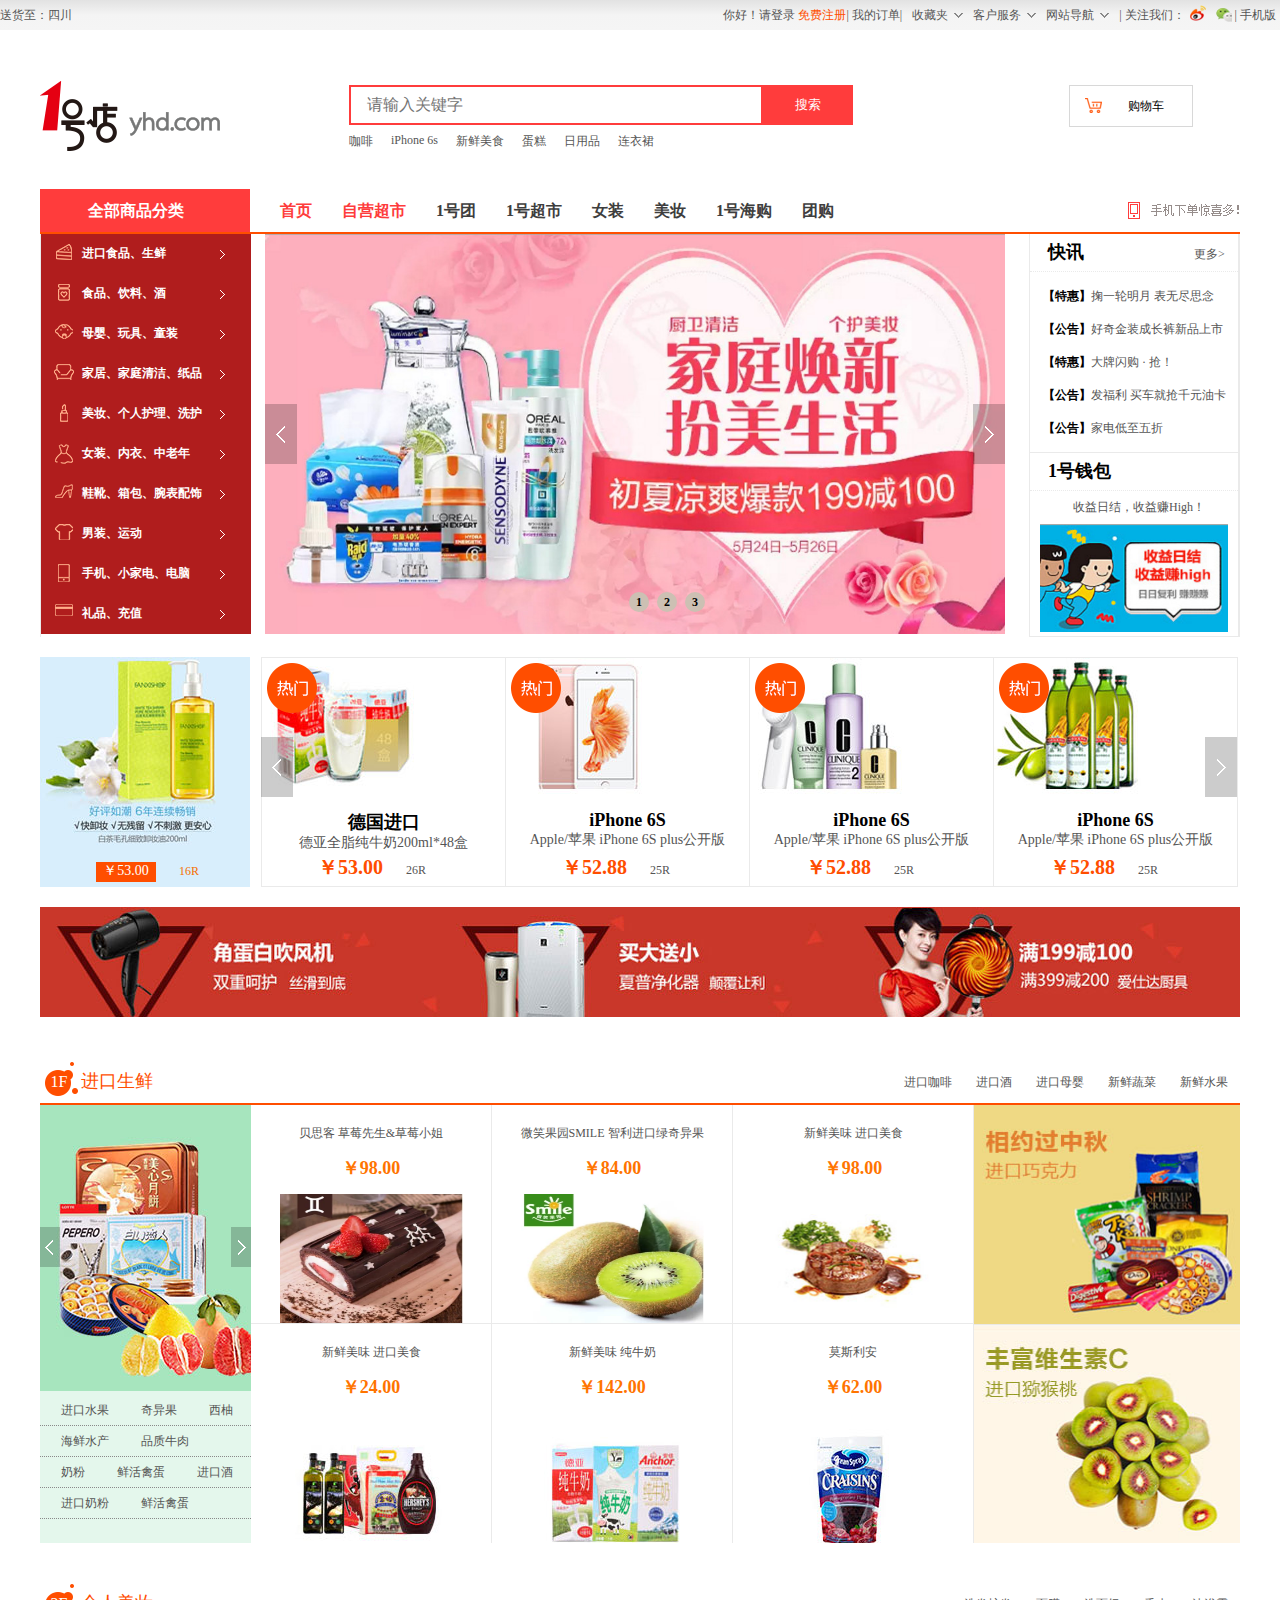
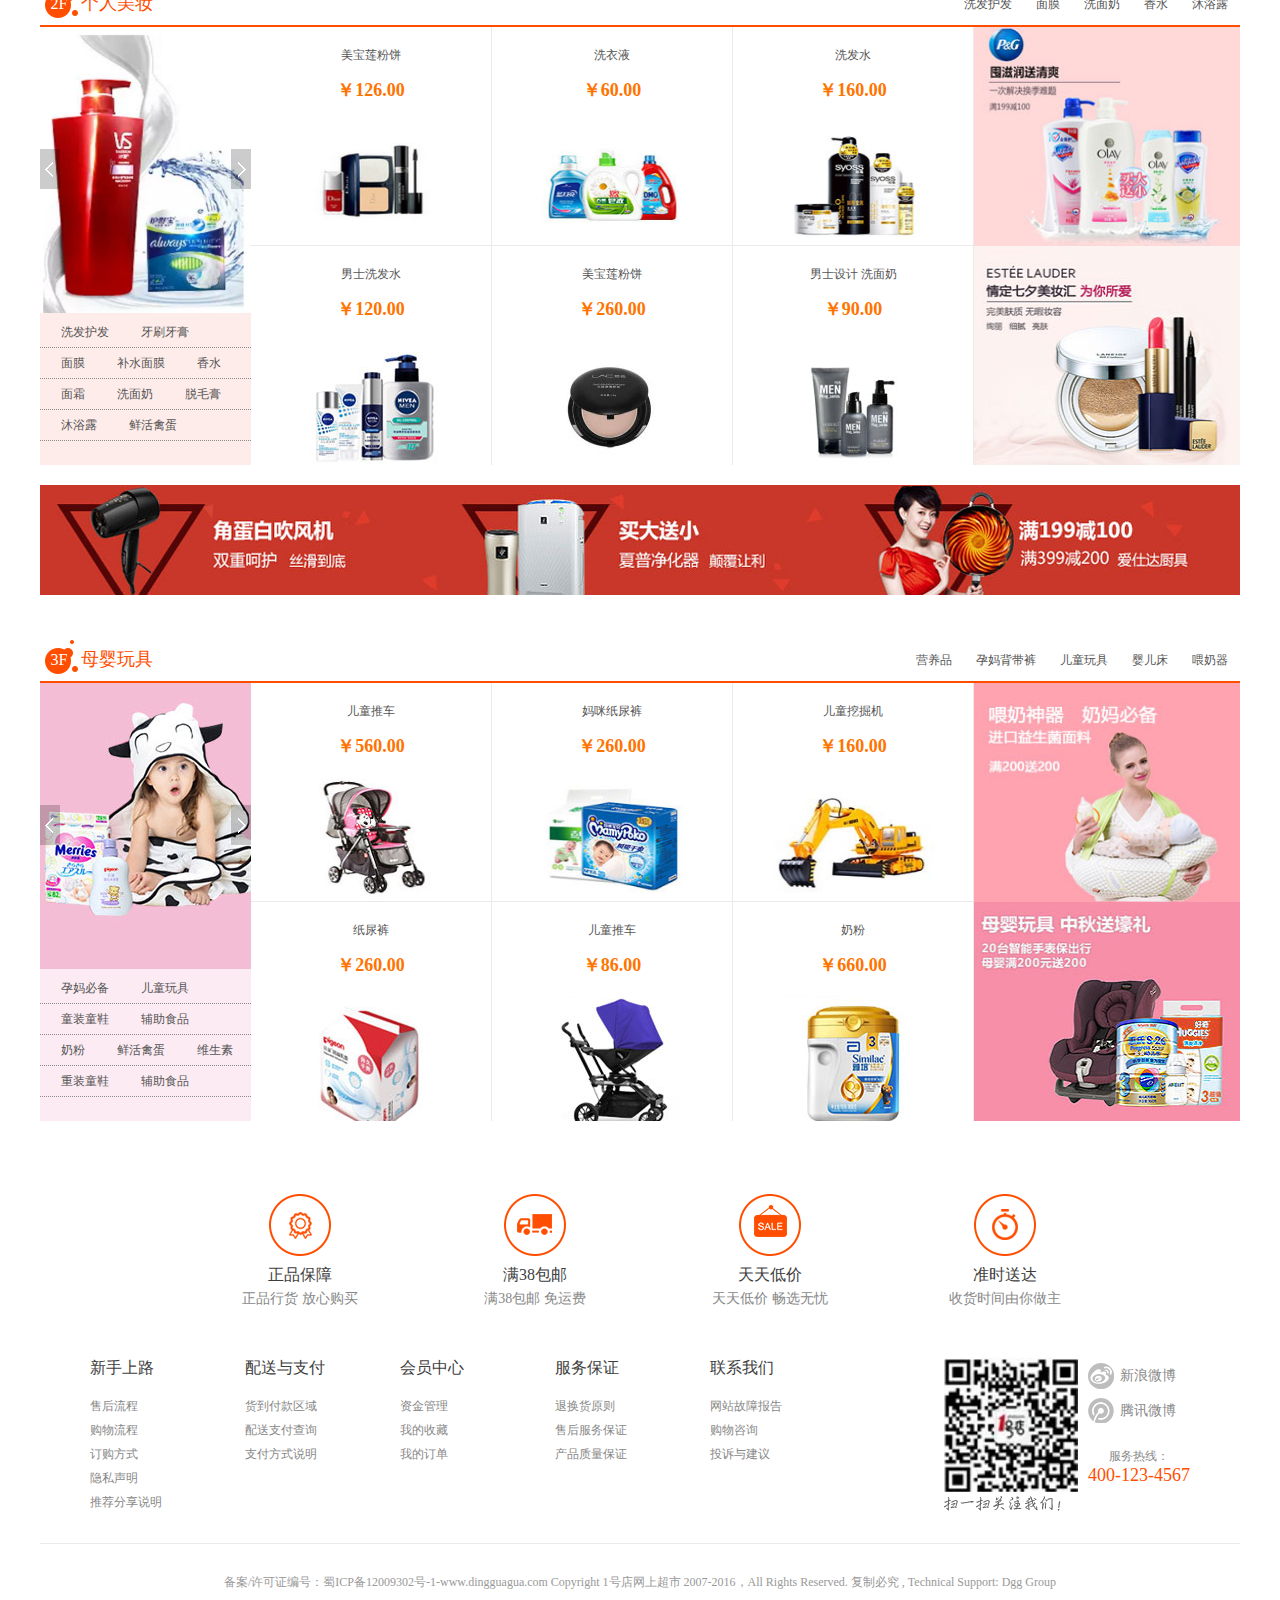
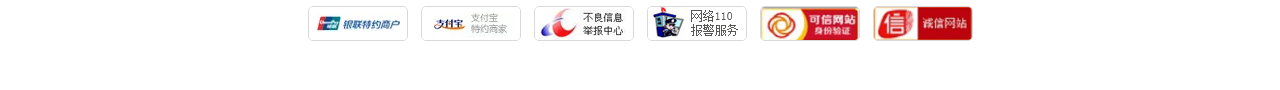
<file: index.html>
<!DOCTYPE html>
<html lang="en">
<head>
    <meta charset="UTF-8">
    <title>首页</title>
    <link rel="stylesheet" href="css/reset.css">
    <link rel="stylesheet" href="css/index.css">
    <link rel="stylesheet" href="css/public2.css">
</head>
<body>
<!--头部-->
<header>
    <div class="header-container">
        <span>送货至：四川</span>
        <ul>
            <li>你好！请<a href="#">登录</a></li>
            <li><a href="#" class="orange">免费注册</a>|</li>
            <li><a href="#">我的订单</a>|</li>
            <li class="down"><a href="#">收藏夹</a></li>
            <li class="down severs"><a href="#">客户服务</a>
                <div class="pull-down">
                    <p>客户服务</p>
                    <p>客户服务</p>
                    <p>客户服务</p>
                </div>
            </li>
            <li class="down"><a href="#">网站导航</a></li>
            <li class="focus">| 关注我们：</li>
            <li class="phone">| <a href="#">手机版</a></li>
        </ul>
    </div>
</header>
<!--logo-->
<div class="logo">
    <div class="logo-img">
        <a href="#"><img src="images/logo.png" alt=""></a>
    </div>
    <div class="search">
        <input type="text" placeholder="请输入关键字"><button>搜索</button>
        <ul>
            <li>咖啡</li>
            <li>iPhone 6s</li>
            <li>新鲜美食</li>
            <li>蛋糕</li>
            <li>日用品</li>
            <li>连衣裙</li>
        </ul>
    </div>
    <div class="logo-car">
        <span>购物车</span>
    </div>
</div>
<!--正文-->
<section>
    <nav>
        <div class="nav-left">
            <b>全部商品分类</b>
        </div>
        <ul class="nav-middle">
            <li ><a href="#" class="red">首页</a></li>
            <li ><a href="#" class="red">自营超市</a></li>
            <li ><a href="#">1号团</a></li>
            <li><a href="#">1号超市</a></li>
            <li><a href="#">女装</a></li>
            <li><a href="#">美妆</a></li>
            <li><a href="#">1号海购</a></li>
            <li><a href="#">团购</a></li>
        </ul>
        <div class="nav-right">
            <img src="images/phone.png" alt="">
        </div>
    </nav>
    <div class="article">
        <ul class="article-ul">
            <li class="nav1"><span><img src="images/nav1.png" alt=""></span><a href="#">进口食品、</a><a href="#">生鲜</a></li>
            <li class="nav2"><span><img src="images/nav2.png" alt=""></span><a href="#">食品、</a><a href="#">饮料、</a><a href="#">酒</a></li>
            <li class="nav3"><span><img src="images/nav3.png" alt=""></span><a href="#">母婴、</a><a href="#">玩具、</a><a href="#">童装</a></li>
            <li class="nav4"><span><img src="images/nav4.png" alt=""></span><a href="#">家居、</a><a href="#">家庭清洁、</a><a href="#">纸品</a></li>
            <li class="nav5"><span><img src="images/nav5.png" alt=""></span><a href="#">美妆、</a><a href="#">个人护理、</a><a href="#">洗护</a></li>
            <li class="nav6"><span><img src="images/nav6.png" alt=""></span><a href="#">女装、</a><a href="#">内衣、</a><a href="#">中老年</a></li>
            <li class="nav7"><span><img src="images/nav7.png" alt=""></span><a href="#">鞋靴、</a><a href="#">箱包、</a><a href="#">腕表配饰</a></li>
            <li class="nav8"><span><img src="images/nav8.png" alt=""></span><a href="#">男装、</a><a href="#">运动</a></li>
            <li class="nav9"><span><img src="images/nav9.png" alt=""></span><a href="#">手机、</a><a href="#">小家电、</a><a href="#">电脑</a></li>
           <li class="nav10"><span><img src="images/nav10.png" alt=""></span><a href="#">礼品、</a><a href="#">充值</a></li>


        </ul>
        <div class="article-middle">
        <img src="images/ban1.jpg" alt="" width="740"  height="400">
            <ul class="bead">
                <li>1</li>
                <li>2</li>
                <li>3</li>
            </ul>
            <div class="article-left">
                <img src="images/b_left.png" alt="">
            </div>
            <div class="article-right">
                <img src="images/b_right.png" alt="">
            </div>
        </div>
<!--新闻-->
        <div class="article-news">
            <div class="news-top">
                    <h2>快讯</h2>
                    <a href="#">更多></a>
                </div>
            <ul>
                <li><span>【特惠】</span><a href="#">掬一轮明月 表无尽思念</a></li>
                <li><span>【公告】</span><a href="#">好奇金装成长裤新品上市</a></li>
                <li><span>【特惠】</span><a href="#">大牌闪购 · 抢！</a></li>
                <li><span>【公告】</span><a href="#">发福利 买车就抢千元油卡</a></li>
                <li><span>【公告】</span><a href="#">家电低至五折</a></li>
            </ul>
            <h2>1号钱包</h2>
            <div class="news-bottom">
                <p>收益日结，收益赚High！</p>
                <img src="images/oneAD.jpg" alt="" width="188" height="108">
            </div>
        </div>
    </div>
<!--第三排-->
    <div class="hot">
        <div class="hot-left">
            <img src="images/l_img.jpg" alt="">
            <div class="hot-left-base">
                <p >￥53.00</p>
                <span >16R</span>
            </div>
        </div>
        <div class="hot-right">
            <div class="hot-right-one">
                <img src="images/hot1.jpg" alt="">
                <h2>德国进口</h2>
                <p>德亚全脂纯牛奶200ml*48盒</p>
                <div class="hot-right-base">
                    <p >￥53.00</p>
                    <span >26R</span>
                </div>
                <div class="hot-icon">
                    <img src="images/hot.png" alt="">
                </div>
            </div>
            <div class="hot-right-one">
                <img src="images/hot2.jpg" alt="">
                <h2>iPhone 6S</h2>
                <p>Apple/苹果 iPhone 6S plus公开版</p>
                <div class="hot-right-base">
                    <p >￥52.88</p>
                    <span >25R</span>
                </div>
                <div class="hot-icon">
                    <img src="images/hot.png" alt="">
                </div>
            </div>
            <div class="hot-right-one">
                <img src="images/hot3.jpg" alt="">
                <h2>iPhone 6S</h2>
                <p>Apple/苹果 iPhone 6S plus公开版</p>
                <div class="hot-right-base">
                    <p >￥52.88</p>
                    <span >25R</span>
                </div>
                <div class="hot-icon">
                    <img src="images/hot.png" alt="">
                </div>
            </div>
            <div class="hot-right-two">
                <img src="images/hot4.jpg" alt="">
                <h2>iPhone 6S</h2>
                <p>Apple/苹果 iPhone 6S plus公开版</p>
                <div class="hot-right-base">
                    <p >￥52.88</p>
                    <span >25R</span>
                </div>
                <div class="hot-icon">
                    <img src="images/hot.png" alt="">
                </div>
            </div>
            <div class="right-left">
                <img src="images/b_left.png" alt="">
            </div>
            <div class="right-right">
                <img src="images/b_right.png" alt="">
            </div>
        </div>
    </div>
<!--第四排-->
    <div class="price">
        <img src="images/mban_2.jpg" alt="">
    </div>
<!--一楼-->
    <div class="first-floor">
        <div class="first-floor-top">
            <span class="bj">1F</span>
            <span> 进口生鲜</span>
            <ul>
                <li><a href="#">进口咖啡</a></li>
                <li><a href="#">进口酒</a></li>
                <li><a href="#">进口母婴</a></li>
                <li><a href="#">新鲜蔬菜</a></li>
                <li><a href="#">新鲜水果</a></li>
            </ul>
        </div>
        <div class="content">
        <div class="content-one cyan">
            <img src="images/fre_r.jpg" alt="" class="page">
            <ul>
                <li><a href="#">进口水果</a><a href="#">奇异果</a><a href="#">西柚</a></li>
                <li><a href="#">海鲜水产</a><a href="#">品质牛肉</a></li>
                <li><a href="#">奶粉</a><a href="#">鲜活禽蛋</a><a href="#">进口酒</a></li>
                <li><a href="#">进口奶粉</a><a href="#">鲜活禽蛋</a></li>
            </ul>
            <div class="content-one-left">
                <img src="images/s_left.png" alt="">
            </div>
            <div class="content-one-right">
                <img src="images/s_right.png" alt="">
            </div>
        </div>
        <div class="content-two">
            <div class="content-two-top">
                <p>贝思客 草莓先生&草莓小姐</p>
                <h2>￥98.00</h2>
                <img src="images/fre_1.jpg" alt="" width="183" height="130">
            </div>
            <div class="content-two-bottom">
                <p>新鲜美味 进口美食</p>
                <h2>￥24.00</h2>
                <img src="images/fre_4.jpg" alt=""  >
            </div>
        </div>
        <div class="content-two">
            <div class="content-two-top">
                <p>微笑果园SMILE 智利进口绿奇异果</p>
                <h2>￥84.00</h2>
                <img src="images/fre_2.jpg" alt="" width="183" height="130">
            </div>
            <div class="content-two-bottom">
                <p>新鲜美味 纯牛奶</p>
                <h2>￥142.00</h2>
                <img src="images/fre_5.jpg" alt=""  >
            </div>
        </div>
        <div class="content-two">
            <div class="content-two-top">
                <p>新鲜美味 进口美食</p>
                <h2>￥98.00</h2>
                <img src="images/fre_3.jpg" alt="" width="183" height="130">
            </div>
            <div class="content-two-bottom">
                <p>莫斯利安</p>
                <h2>￥62.00</h2>
                <img src="images/fre_6.jpg" alt="" >
            </div>
        </div>
        <div class="content-three">
            <img src="images/fre_b1.jpg" alt="" width="266" height="219">
            <img src="images/fre_b2.jpg" alt="" width="266"  height="220">
        </div>
    </div>
    </div>
    <div class="first-floor">
        <div class="first-floor-top">
            <span class="bj">2F</span>
            <span> 个人美妆</span>
            <ul>
                <li><a href="#">洗发护发</a></li>
                <li><a href="#">面膜</a></li>
                <li><a href="#">洗面奶</a></li>
                <li><a href="#">香水</a></li>
                <li><a href="#">沐浴露</a></li>
            </ul>
        </div>
        <div class="content">
            <div class="content-one blue">
                <img src="images/make_r.jpg" alt="" class="page" >
                <ul >
                    <li><a href="#">洗发护发</a><a href="#">牙刷牙膏</a></li>
                    <li><a href="#">面膜</a><a href="#">补水面膜</a><a href="#">香水</a></li>
                    <li><a href="#">面霜</a><a href="#">洗面奶</a><a href="#">脱毛膏</a></li>
                    <li><a href="#">沐浴露</a><a href="#">鲜活禽蛋</a></li>
                </ul>
                <div class="content-one-left">
                    <img src="images/s_left.png" alt="">
                </div>
                <div class="content-one-right">
                    <img src="images/s_right.png" alt="">
                </div>
            </div>
            <div class="content-two">
                <div class="content-two-top">
                    <p>美宝莲粉饼</p>
                    <h2>￥126.00</h2>
                    <img src="images/make_1.jpg" alt="" width="183" height="130">
                </div>
                <div class="content-two-bottom">
                    <p>男士洗发水</p>
                    <h2>￥120.00</h2>
                    <img src="images/make_4.jpg" alt=""  >
                </div>
            </div>
            <div class="content-two">
                <div class="content-two-top">
                    <p>洗衣液</p>
                    <h2>￥60.00</h2>
                    <img src="images/make_2.jpg" alt="" width="183" height="130">
                </div>
                <div class="content-two-bottom">
                    <p>美宝莲粉饼</p>
                    <h2>￥260.00</h2>
                    <img src="images/make_5.jpg" alt=""  >
                </div>
            </div>
            <div class="content-two">
                <div class="content-two-top">
                    <p>洗发水</p>
                    <h2>￥160.00</h2>
                    <img src="images/make_3.jpg" alt="" width="183" height="130">
                </div>
                <div class="content-two-bottom">
                    <p>男士设计 洗面奶</p>
                    <h2>￥90.00</h2>
                    <img src="images/make_6.jpg" alt="" >
                </div>
            </div>
            <div class="content-three">
                <img src="images/make_b1.jpg" alt="" width="266" height="219">
                <img src="images/make_b2.jpg" alt="" width="266"  height="220">
            </div>
        </div>
    </div>
    <div class="price">
        <img src="images/mban_2.jpg" alt="">
    </div>
    <div class="first-floor">
        <div class="first-floor-top">
            <span class="bj">3F</span>
            <span> 母婴玩具</span>
            <ul>
                <li><a href="#">营养品</a></li>
                <li><a href="#">孕妈背带裤</a></li>
                <li><a href="#">儿童玩具</a></li>
                <li><a href="#">婴儿床</a></li>
                <li><a href="#">喂奶器</a></li>
            </ul>
        </div>
        <div class="content">
            <div class="content-one pink">
                <img src="images/baby_r.jpg" alt="" class="page">
                <ul>
                    <li><a href="#">孕妈必备</a><a href="#">儿童玩具</a></li>
                    <li><a href="#">童装童鞋</a><a href="#">辅助食品</a></li>
                    <li><a href="#">奶粉</a><a href="#">鲜活禽蛋</a><a href="#">维生素</a></li>
                    <li><a href="#">重装童鞋</a><a href="#">辅助食品</a></li>
                </ul>
                <div class="content-one-left">
                    <img src="images/s_left.png" alt="">
                </div>
                <div class="content-one-right">
                    <img src="images/s_right.png" alt="">
                </div>
            </div>
            <div class="content-two">
                <div class="content-two-top">
                    <p>儿童推车</p>
                    <h2>￥560.00</h2>
                    <img src="images/baby_1.jpg" alt="" width="183" height="130">
                </div>
                <div class="content-two-bottom">
                    <p>纸尿裤</p>
                    <h2>￥260.00</h2>
                    <img src="images/baby_4.jpg" alt=""  >
                </div>
            </div>
            <div class="content-two">
                <div class="content-two-top">
                    <p>妈咪纸尿裤</p>
                    <h2>￥260.00</h2>
                    <img src="images/baby_2.jpg" alt="" width="183" height="130">
                </div>
                <div class="content-two-bottom">
                    <p>儿童推车</p>
                    <h2>￥86.00</h2>
                    <img src="images/baby_5.jpg" alt=""  >
                </div>
            </div>
            <div class="content-two">
                <div class="content-two-top">
                    <p>儿童挖掘机</p>
                    <h2>￥160.00</h2>
                    <img src="images/baby_3.jpg" alt="" width="183" height="130">
                </div>
                <div class="content-two-bottom">
                    <p>奶粉</p>
                    <h2>￥660.00</h2>
                    <img src="images/baby_6.jpg" alt="" >
                </div>
            </div>
            <div class="content-three">
                <img src="images/baby_b1.jpg" alt="" width="266" height="219">
                <img src="images/baby_b2.jpg" alt="" width="266"  height="220">
            </div>
        </div>
    </div>
</section>
<!--底部-->
<footer>
    <div class="footer-1">
        <ul class="f-logo">
            <li>
                <img src="images/b1.png" alt="">
                <p>正品保障</p>
                <p>正品行货 放心购买</p>
            </li>
            <li>
                <img src="images/b2.png" alt="">
                <p>满38包邮</p>
                <p>满38包邮 免运费</p>
            </li>
            <li>
                <img src="images/b3.png" alt="">
                <p>天天低价</p>
                <p>天天低价 畅选无忧</p>
            </li>
            <li>
                <img src="images/b4.png" alt="">
                <p>准时送达</p>
                <p>收货时间由你做主</p>
            </li>
        </ul>
    </div>
    <div class="footer-2">
        <dl>
            <dt><a href="#">新手上路</a></dt>
            <dd><a href="#">售后流程</a></dd>
            <dd><a href="#">购物流程</a></dd>
            <dd><a href="#">订购方式</a></dd>
            <dd><a href="#">隐私声明</a></dd>
            <dd><a href="#">推荐分享说明</a></dd>
        </dl>
        <dl>
            <dt><a href="#">配送与支付</a></dt>
            <dd><a href="#">货到付款区域</a></dd>
            <dd><a href="#">配送支付查询</a></dd>
            <dd><a href="#">支付方式说明</a></dd>
        </dl>
        <dl>
            <dt><a href="#">会员中心</a></dt>
            <dd><a href="#">资金管理</a></dd>
            <dd><a href="#">我的收藏</a></dd>
            <dd><a href="#">我的订单</a></dd>
        </dl>
        <dl>
            <dt><a href="#">服务保证</a></dt>
            <dd><a href="#">退换货原则</a></dd>
            <dd><a href="#">售后服务保证</a></dd>
            <dd><a href="#">产品质量保证</a></dd>
        </dl>
        <dl>
            <dt><a href="#">联系我们</a></dt>
            <dd><a href="#">网站故障报告</a></dd>
            <dd><a href="#">购物咨询</a></dd>
            <dd><a href="#">投诉与建议</a></dd>
        </dl>
        <div class="weibo">
            <a href="#">新浪微博</a>
            <a href="#">腾讯微博</a>
            <p class="fuwu">
                服务热线：<br/>
                <span>400-123-4567</span>
            </p>
        </div>
        <div class="er">
            <div><img src="images/er.gif" /></div>
            <img src="images/ss.png"/>
        </div>
    </div>
    <div class="footer-3">
        <div class="btm">
            备案/许可证编号：蜀ICP备12009302号-1-www.dingguagua.com Copyright 1号店网上超市 2007-2016，All Rights Reserved. 复制必究 ,
            Technical Support: Dgg Group <br/>
            <img src="images/b_1.gif"/>
            <img src="images/b_2.gif"/>
            <img src="images/b_3.gif"/>
            <img src="images/b_4.gif"/>
            <img src="images/b_5.gif"/>
            <img src="images/b_6.gif"/>
        </div>
    </div>

</footer>
</body>
</html>
</file>
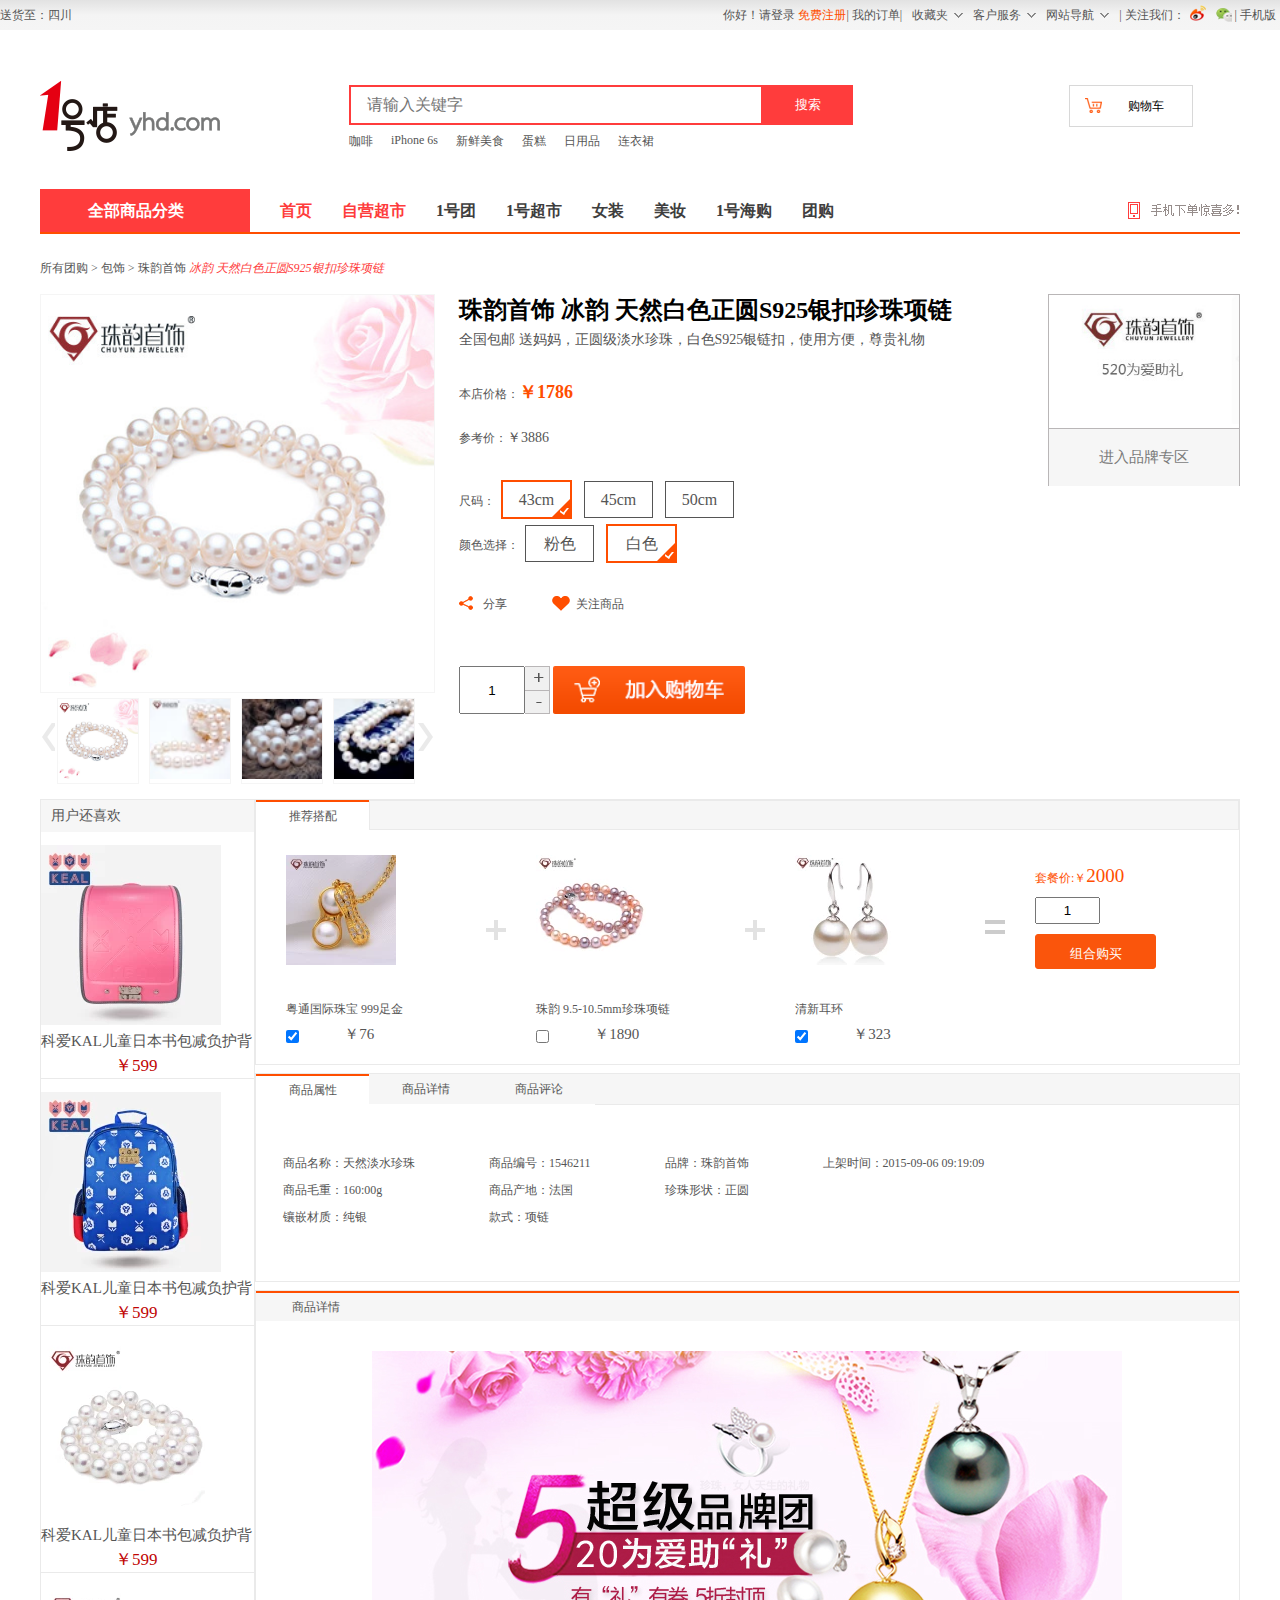
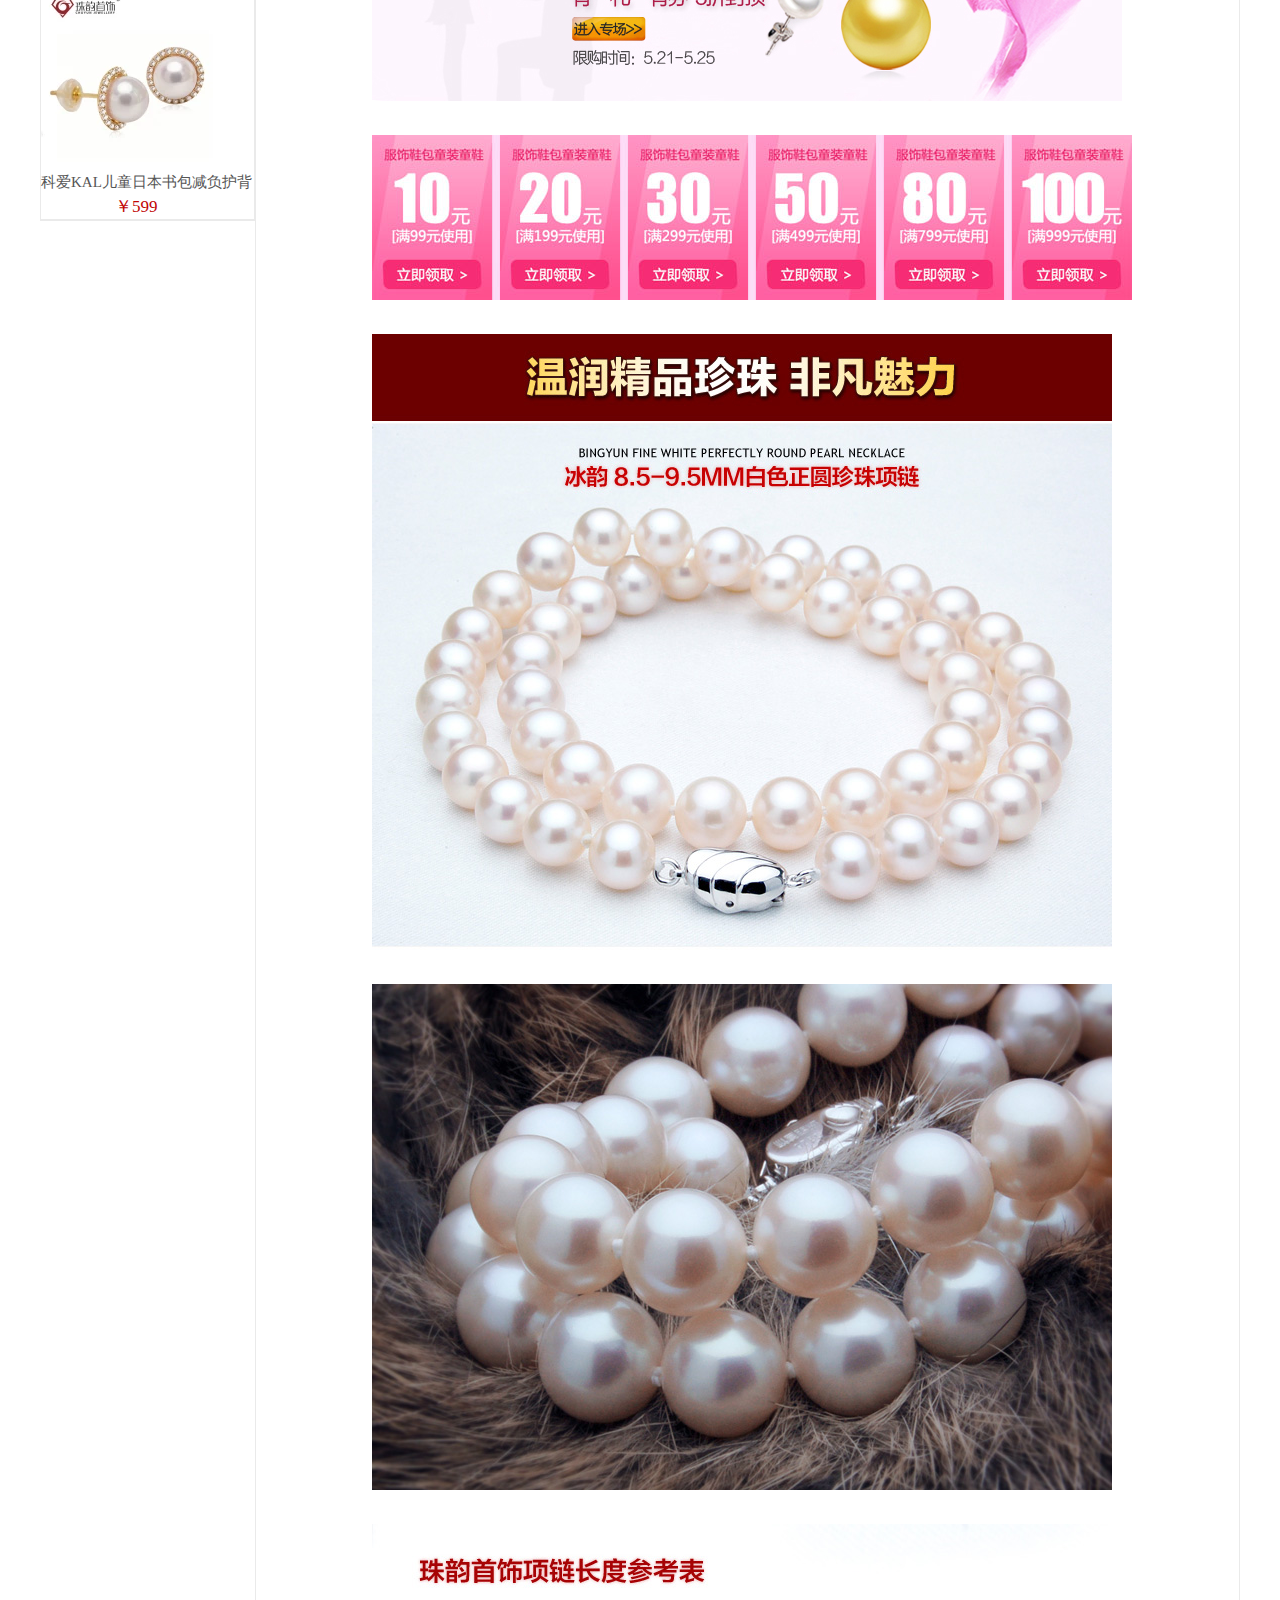
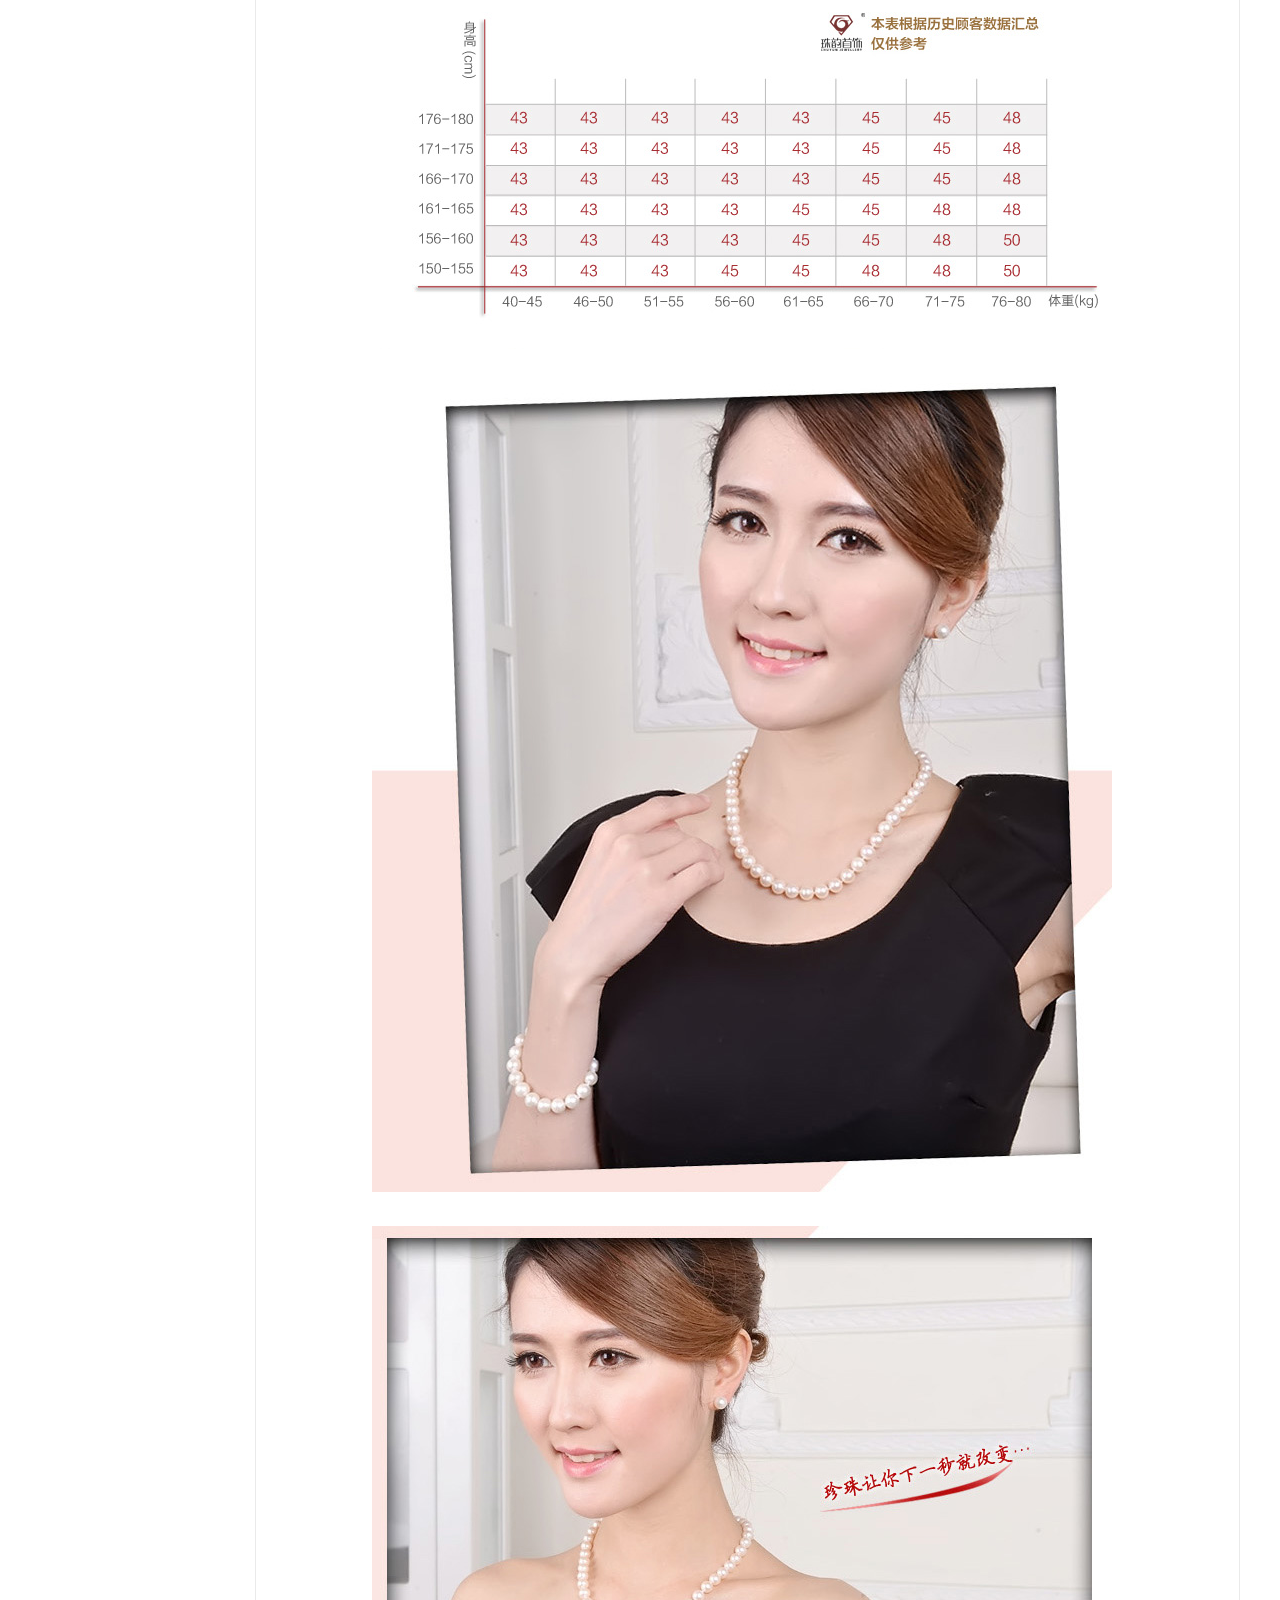
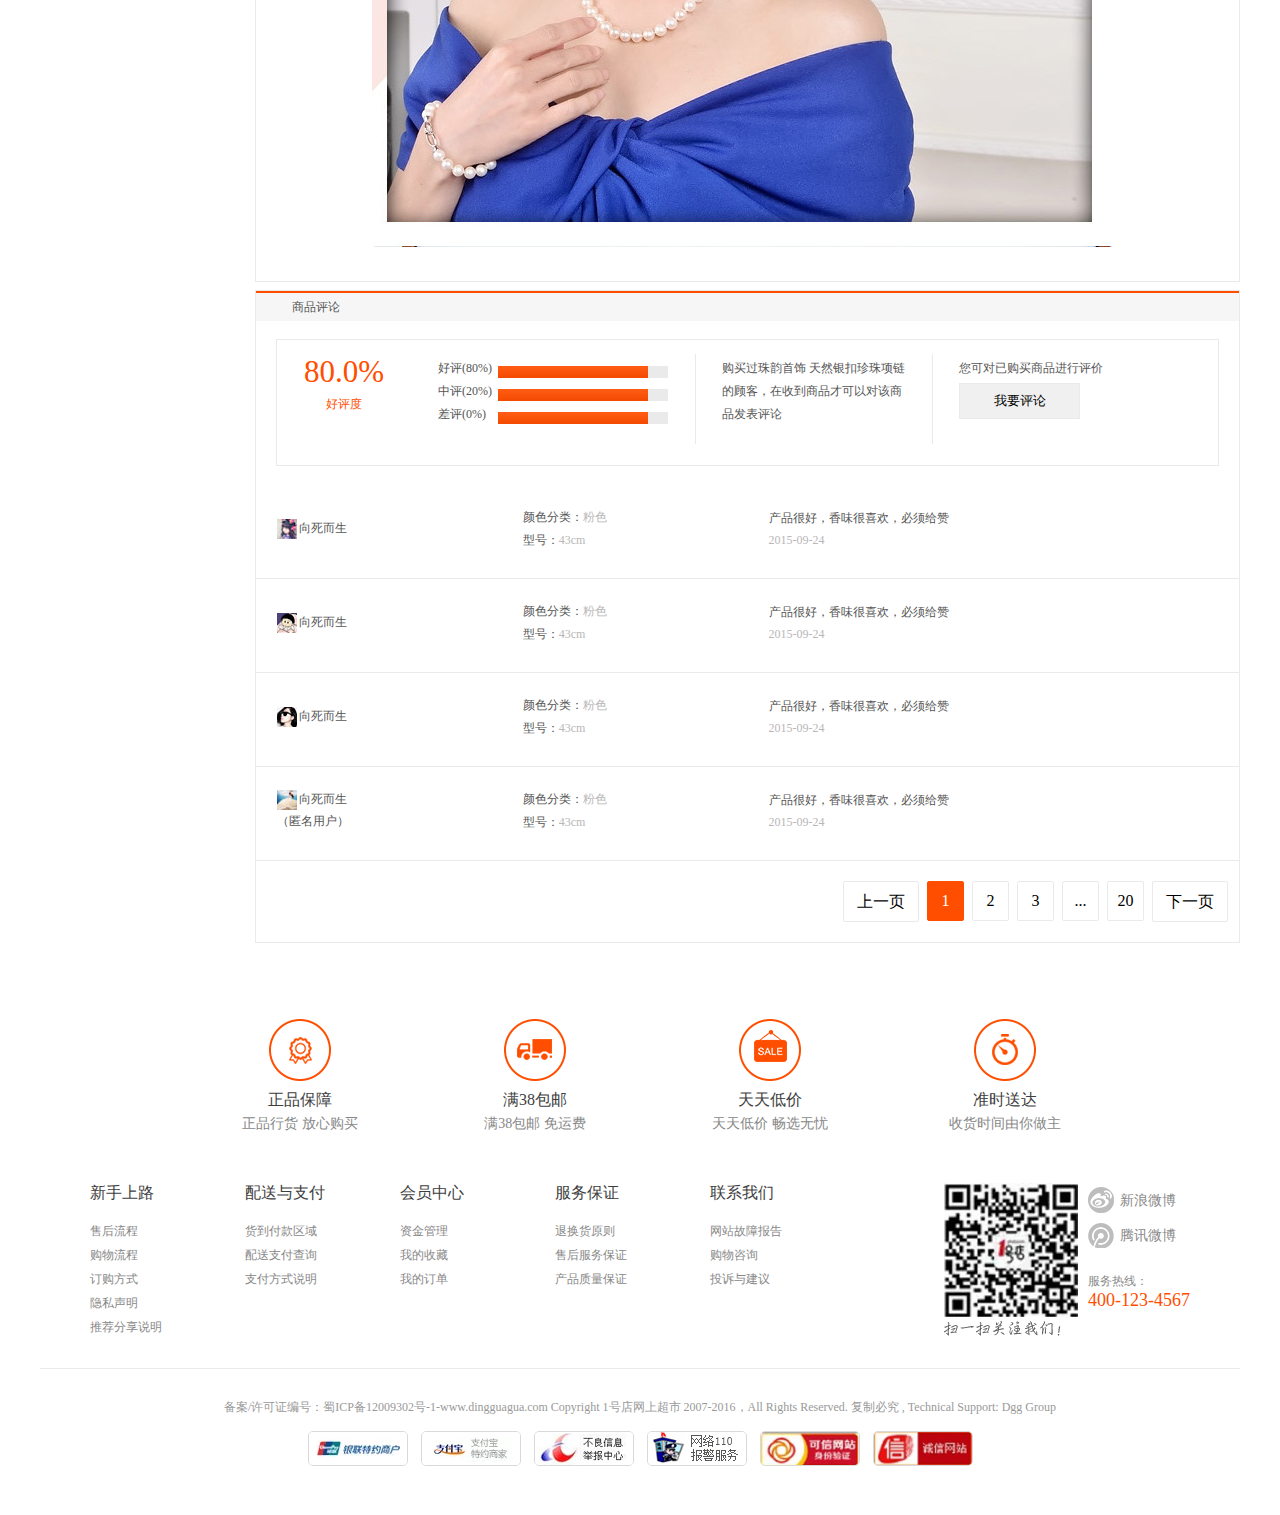
<file: detail.html>
<!DOCTYPE html>
<html lang="en">
<head>
    <meta charset="UTF-8">
    <title>详情</title>
    <link rel="stylesheet" href="css/reset.css">
    <link rel="stylesheet" href="css/detail.css">
    <link rel="stylesheet" href="css/public2.css">
</head>
<body>
<!--头部-->
    <header>
        <div class="header-container">
            <span>送货至：四川</span>
            <ul>
                <li>你好！请<a href="#">登录</a></li>
                <li><a href="#" class="orange">免费注册</a>|</li>
                <li><a href="#">我的订单</a>|</li>
                <li class="down"><a href="#">收藏夹</a></li>
                <li class="down severs"><a href="#">客户服务</a>
                    <div class="pull-down">
                        <p>客户服务</p>
                        <p>客户服务</p>
                        <p>客户服务</p>
                    </div>
                </li>
                <li class="down"><a href="#">网站导航</a></li>
                <li class="focus">| 关注我们：</li>
                <li class="phone">| <a href="#">手机版</a></li>
            </ul>
        </div>
    </header>
<!--logo-->
<div class="logo">
    <div class="logo-img">
        <a href="#"><img src="images/logo.png" alt=""></a>
    </div>
    <div class="search">
        <input type="text" placeholder="请输入关键字"><button>搜索</button>
        <ul>
            <li>咖啡</li>
            <li>iPhone 6s</li>
            <li>新鲜美食</li>
            <li>蛋糕</li>
            <li>日用品</li>
            <li>连衣裙</li>
        </ul>
    </div>
    <div class="logo-car">
        <span>购物车</span>
    </div>
</div>
<!--正文-->
<section>
    <nav>
        <div class="nav-left">
            <b>全部商品分类</b>
        </div>
        <ul class="nav-middle">
            <li ><a href="#" class="red">首页</a></li>
            <li ><a href="#" class="red">自营超市</a></li>
            <li ><a href="#">1号团</a></li>
            <li><a href="#">1号超市</a></li>
            <li><a href="#">女装</a></li>
            <li><a href="#">美妆</a></li>
            <li><a href="#">1号海购</a></li>
            <li><a href="#">团购</a></li>
        </ul>
        <div class="nav-right">
            <img src="images/phone.png" alt="">
        </div>
    </nav>
    <div class="title">
        <p>所有团购 > 包饰 > 珠韵首饰<a href="#"><i> 冰韵 天然白色正圆S925银扣珍珠项链</i></a></p>
    </div>
<!--第三行-->
    <div class="commodity">
       <div class="commodity-left">
           <div class="commodity-img">
               <img src="images/p_big.jpg" alt="">
           </div>
           <div class="commodity-lis">
               <div class="left-arrows"></div>
               <ul>
                   <li><img src="images/ps1.jpg" alt=""></li>
                   <li><img src="images/ps2.jpg" alt=""></li>
                   <li><img src="images/ps3.jpg" alt=""></li>
                   <li><img src="images/ps4.jpg" alt=""></li>
               </ul>
               <div class="right-arrows"></div>
           </div>
       </div>
        <div class="commodity-middle">
            <h1>珠韵首饰 冰韵 天然白色正圆S925银扣珍珠项链</h1>
            <p class="big">全国包邮 送妈妈，正圆级淡水珍珠，白色S925银链扣，使用方便，尊贵礼物</p>
            <div class="price">
                <p >本店价格：<span class="redBig">￥1786</span></p>
                <p >参考价：<span>￥3886</span></p>
            </div>
            <div class="size">
                <p>尺码：<span class="bj select">43cm</span><span class="select">45cm</span><span class="select">50cm</span></p>
                <p>颜色选择：<span class="select">粉色</span><span class=" bj select">白色</span></p>
            </div>
            <p class="care"><span class="share">分享</span> <span class="focus">关注商品</span></p>
           <div class="amount">
               <input type="text" value="1">
               <input type="button" class="plus small">
               <input type="button" class="minus small">
           </div>
            <span class="join"><a href="#"><img src="images/j_car.png" alt=""></a></span>
        </div>
        <div class="commodity-right">
            <img src="images/sbrand.jpg" alt="">
            <p>进入品牌专区</p>
        </div>
    </div>
<!--第四行左边-->
    <div class="customer">
        <div class="customer-left">
            <div class="customer-left-top"><span>用户还喜欢</span></div>
            <div class="customer-left-img">
                <img src="images/his_1.jpg" alt="">
                <p>科爱KAL儿童日本书包减负护背</p>
                <span>￥599</span>
            </div>
            <div class="customer-left-img">
                <img src="images/his_2.jpg" alt="">
                <p>科爱KAL儿童日本书包减负护背</p>
                <span>￥599</span>
            </div>
            <div class="customer-left-img">
                <img src="images/his_3.jpg" alt="">
                <p>科爱KAL儿童日本书包减负护背</p>
                <span>￥599</span>
            </div>
            <div class="customer-left-img">
                <img src="images/his_4.jpg" alt="">
                <p>科爱KAL儿童日本书包减负护背</p>
                <span>￥599</span>
            </div>
        </div>
        <div class="customer-right">
           <div class="customer-right-top">
               <div class="customer-right-tj">
                   <p>推荐搭配</p>
               </div>
               <div class="customer-right-blank"></div>
               <div class="customer-right-print">
                   <img src="images/mat_1.jpg" alt="">
                   <p>粤通国际珠宝 999足金</p>
                   <input type="checkbox" checked><span>&nbsp;&nbsp; ￥76</span>
               </div>
               <div class="customer-right-icon1">
                   <img src="images/jia_b.gif" alt="">
               </div>
               <div class="customer-right-print1">
                   <img src="images/mat_2.jpg" alt="">
                   <p>珠韵 9.5-10.5mm珍珠项链</p>
                   <input type="checkbox"><span>&nbsp;&nbsp; ￥1890</span>
               </div>
               <div class="customer-right-icon1">
                   <img src="images/jia_b.gif" alt="">
               </div>
               <div class="customer-right-print2">
                   <img src="images/mat_3.jpg" alt="">
                   <p>清新耳环</p>
                   <input type="checkbox" checked><span>&nbsp;&nbsp; ￥323</span>
               </div>
               <div class="customer-right-icon1">
                   <img src="images/equl.gif" alt="">
               </div>
               <div class="customer-right-print3">
                   <p>套餐价:￥<span>2000</span></p>
                   <b><input type="text" value="1"></b>
                   <button>组合购买</button>
               </div>
           </div>
            <div class="customer-right-middle">
                <div class="customer-right-tj">
                    <p>商品属性</p>
                </div>
                <div class="customer-right-xq">
                    <p>商品详情</p>
                </div>
                <div class="customer-right-xq">
                    <p>商品评论</p>
                </div>
                <div class="customer-right-blank1"></div>
                <ul class="customer-right-ul">
                    <li>
                        <p>商品名称：天然淡水珍珠</p>
                        <p>商品毛重：160:00g</p>
                        <p>镶嵌材质：纯银</p>
                    </li>
                    <li>
                        <p>商品编号：1546211</p>
                        <p>商品产地：法国</p>
                        <p>款式：项链</p>
                    </li>
                    <li>
                        <p>品牌：珠韵首饰</p>
                        <p>珍珠形状：正圆</p>
                    </li>
                    <li>
                        <p>上架时间：2015-09-06 09:19:09</p>
                    </li>
                </ul>
            </div>
            <div class="customer-right-bottom">
                <div class="customer-right-tj1">
                    <p>商品详情</p>
                </div>
                <div class="customer-bottom-picture">
                    <img src="images/de2.jpg" alt="">
                    <img src="images/de3.jpg" alt="">
                    <img src="images/de4.jpg" alt="">
                    <img src="images/de5.jpg" alt="">
                    <img src="images/de6.jpg" alt="">
                    <img src="images/de7.jpg" alt="">
                    <img src="images/de8.jpg" alt="">
                </div>
            </div>
            <div class="customer-bottom-last">
                <div class="customer-right-tj1">
                    <p>商品评论</p>
                </div>
                <div class="customer-comment-area">
                    <ul>
                        <li ><h1>80.0%</h1><p class="big">好评度</p></li>
                        <li class="review">
                            <p><span>好评(80%)</span><img src="images/pl.gif" alt=""></p>
                            <p><span>中评(20%)</span><img src="images/pl.gif" alt=""></p>
                            <p><span>差评(0%)</span><img src="images/pl.gif" alt=""></p>
                        </li>
                        <li class="line"><p>购买过珠韵首饰 天然银扣珍珠项链</p>
                            <p>的顾客，在收到商品才可以对该商</p>
                            <p>品发表评论</p></li>
                        <li class="line"><p>您可对已购买商品进行评价</p>
                        <button>我要评论</button></li>
                    </ul>
                </div>
                <table>
                    <tr>
                        <td><img src="images/peo1.jpg" alt="">向死而生</td>
                        <td><p>颜色分类：<span>粉色</span></p><p>型号：<span>43cm</span></p></td>
                        <td><p>产品很好，香味很喜欢，必须给赞</p><p><span>2015-09-24</span></p></td>
                        <td></td>
                    </tr>
                    <tr>
                        <td><img src="images/peo2.jpg" alt="">向死而生</td>
                        <td><p>颜色分类：<span>粉色</span></p><p>型号：<span>43cm</span></p></td>
                        <td><p>产品很好，香味很喜欢，必须给赞</p><p><span>2015-09-24</span></p></td>
                        <td></td>
                    </tr>
                    <tr>
                        <td><img src="images/peo3.jpg" alt="">向死而生</td>
                        <td><p>颜色分类：<span>粉色</span></p><p>型号：<span>43cm</span></p></td>
                        <td><p>产品很好，香味很喜欢，必须给赞</p><p><span>2015-09-24</span></p></td>
                        <td></td>
                    </tr>
                    <tr>
                        <td><img src="images/peo4.jpg" alt="">向死而生
                            <p>（匿名用户）</p></td>
                        <td><p>颜色分类：<span>粉色</span></p><p>型号：<span>43cm</span></p></td>
                        <td><p>产品很好，香味很喜欢，必须给赞</p><p><span>2015-09-24</span></p></td>
                        <td></td>
                    </tr>
                </table>
                <div class="page">
                    <ul>
                        <li class="blank">上一页</li>
                        <li class="red">1</li>
                        <li>2</li>
                        <li>3</li>
                        <li>...</li>
                        <li>20</li>
                        <li class="blank">下一页</li>
                    </ul>
                </div>
            </div>
        </div>
    </div>
</section>
<!--底部-->
<footer>
    <div class="footer-1">
        <ul class="f-logo">
            <li>
                <img src="images/b1.png" alt="">
                <p>正品保障</p>
                <p>正品行货 放心购买</p>
            </li>
            <li>
                <img src="images/b2.png" alt="">
                <p>满38包邮</p>
                <p>满38包邮 免运费</p>
            </li>
            <li>
                <img src="images/b3.png" alt="">
                <p>天天低价</p>
                <p>天天低价 畅选无忧</p>
            </li>
            <li>
                <img src="images/b4.png" alt="">
                <p>准时送达</p>
                <p>收货时间由你做主</p>
            </li>
        </ul>
    </div>
    <div class="footer-2">
        <dl>
            <dt><a href="#">新手上路</a></dt>
            <dd><a href="#">售后流程</a></dd>
            <dd><a href="#">购物流程</a></dd>
            <dd><a href="#">订购方式</a></dd>
            <dd><a href="#">隐私声明</a></dd>
            <dd><a href="#">推荐分享说明</a></dd>
        </dl>
        <dl>
            <dt><a href="#">配送与支付</a></dt>
            <dd><a href="#">货到付款区域</a></dd>
            <dd><a href="#">配送支付查询</a></dd>
            <dd><a href="#">支付方式说明</a></dd>
        </dl>
        <dl>
            <dt><a href="#">会员中心</a></dt>
            <dd><a href="#">资金管理</a></dd>
            <dd><a href="#">我的收藏</a></dd>
            <dd><a href="#">我的订单</a></dd>
        </dl>
        <dl>
            <dt><a href="#">服务保证</a></dt>
            <dd><a href="#">退换货原则</a></dd>
            <dd><a href="#">售后服务保证</a></dd>
            <dd><a href="#">产品质量保证</a></dd>
        </dl>
        <dl>
            <dt><a href="#">联系我们</a></dt>
            <dd><a href="#">网站故障报告</a></dd>
            <dd><a href="#">购物咨询</a></dd>
            <dd><a href="#">投诉与建议</a></dd>
        </dl>
        <div class="weibo">
            <a href="#">新浪微博</a>
            <a href="#">腾讯微博</a>
            <p class="fuwu">
                服务热线：<br/>
                <span>400-123-4567</span>
            </p>
        </div>
        <div class="er">
            <div><img src="images/er.gif" /></div>
            <img src="images/ss.png"/>
        </div>
    </div>
    <div class="footer-3">
        <div class="btm">
            备案/许可证编号：蜀ICP备12009302号-1-www.dingguagua.com Copyright 1号店网上超市 2007-2016，All Rights Reserved. 复制必究 ,
            Technical Support: Dgg Group <br/>
            <img src="images/b_1.gif"/>
            <img src="images/b_2.gif"/>
            <img src="images/b_3.gif"/>
            <img src="images/b_4.gif"/>
            <img src="images/b_5.gif"/>
            <img src="images/b_6.gif"/>
        </div>
    </div>

</footer>
</body>
</html>
</file>
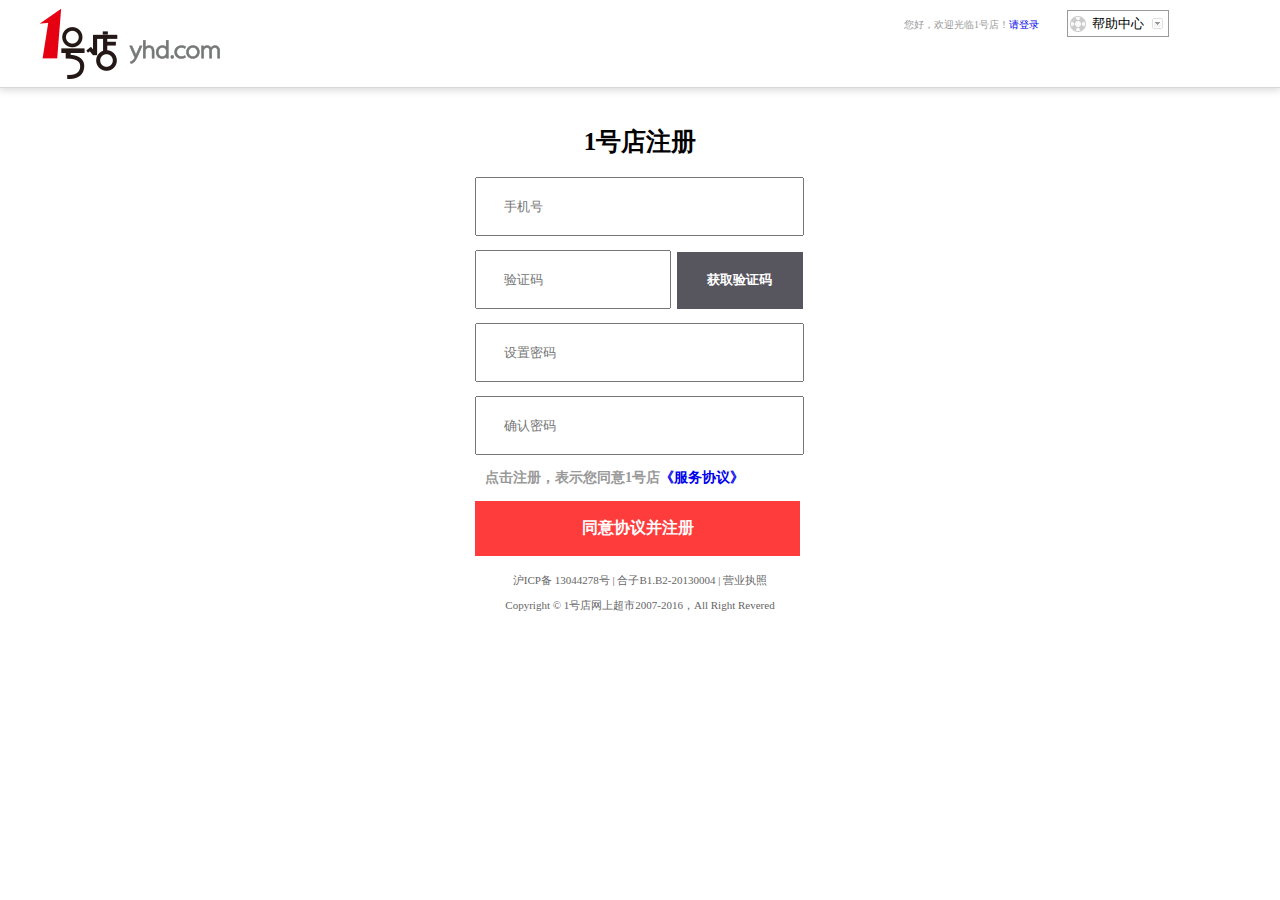
<file: register.html>
<!DOCTYPE html>
<html lang="en">
<head>
    <meta charset="UTF-8">
    <title>注册</title>
    <link rel="stylesheet" href="css/public1.css">
    <link rel="stylesheet" href="css/register.css">
</head>
<body>
<!--头部-->
    <header>
        <div class="header-container">
            <p>您好，欢迎光临1号店！<a href="#">请登录</a> <input type="text" value="帮助中心"></p>
        </div>
    </header>
<!--注册-->
<form action="">
    <ul>
        <li><h2>1号店注册</h2></li>
        <li><input type="text" title="请填写此字段" placeholder="手机号" required="required"></li>
        <li><input type="text" title="请填写此字段" placeholder="验证码" class="safety" required>
            <button  class="submit">获取验证码</button></li>
        <li><input type="password" title="请填写此字段" placeholder="设置密码" required> </li>
        <li><input type="password" title="请填写此字段" placeholder="确认密码" required> </li>
        <li><p class="over">点击注册，表示您同意1号店<a href="#">《服务协议》</a></p></li>
        <li ><input type="submit" value="同意协议并注册"id="submit1" > </li>
    </ul>
</form>
<p class="text">沪ICP备 13044278号&nbsp;|&nbsp;合子B1.B2-20130004&nbsp;|&nbsp;营业执照</p>
<p class="text">Copyright &copy; 1号店网上超市2007-2016，All Right Revered</p>
</body>
</html>
</file>
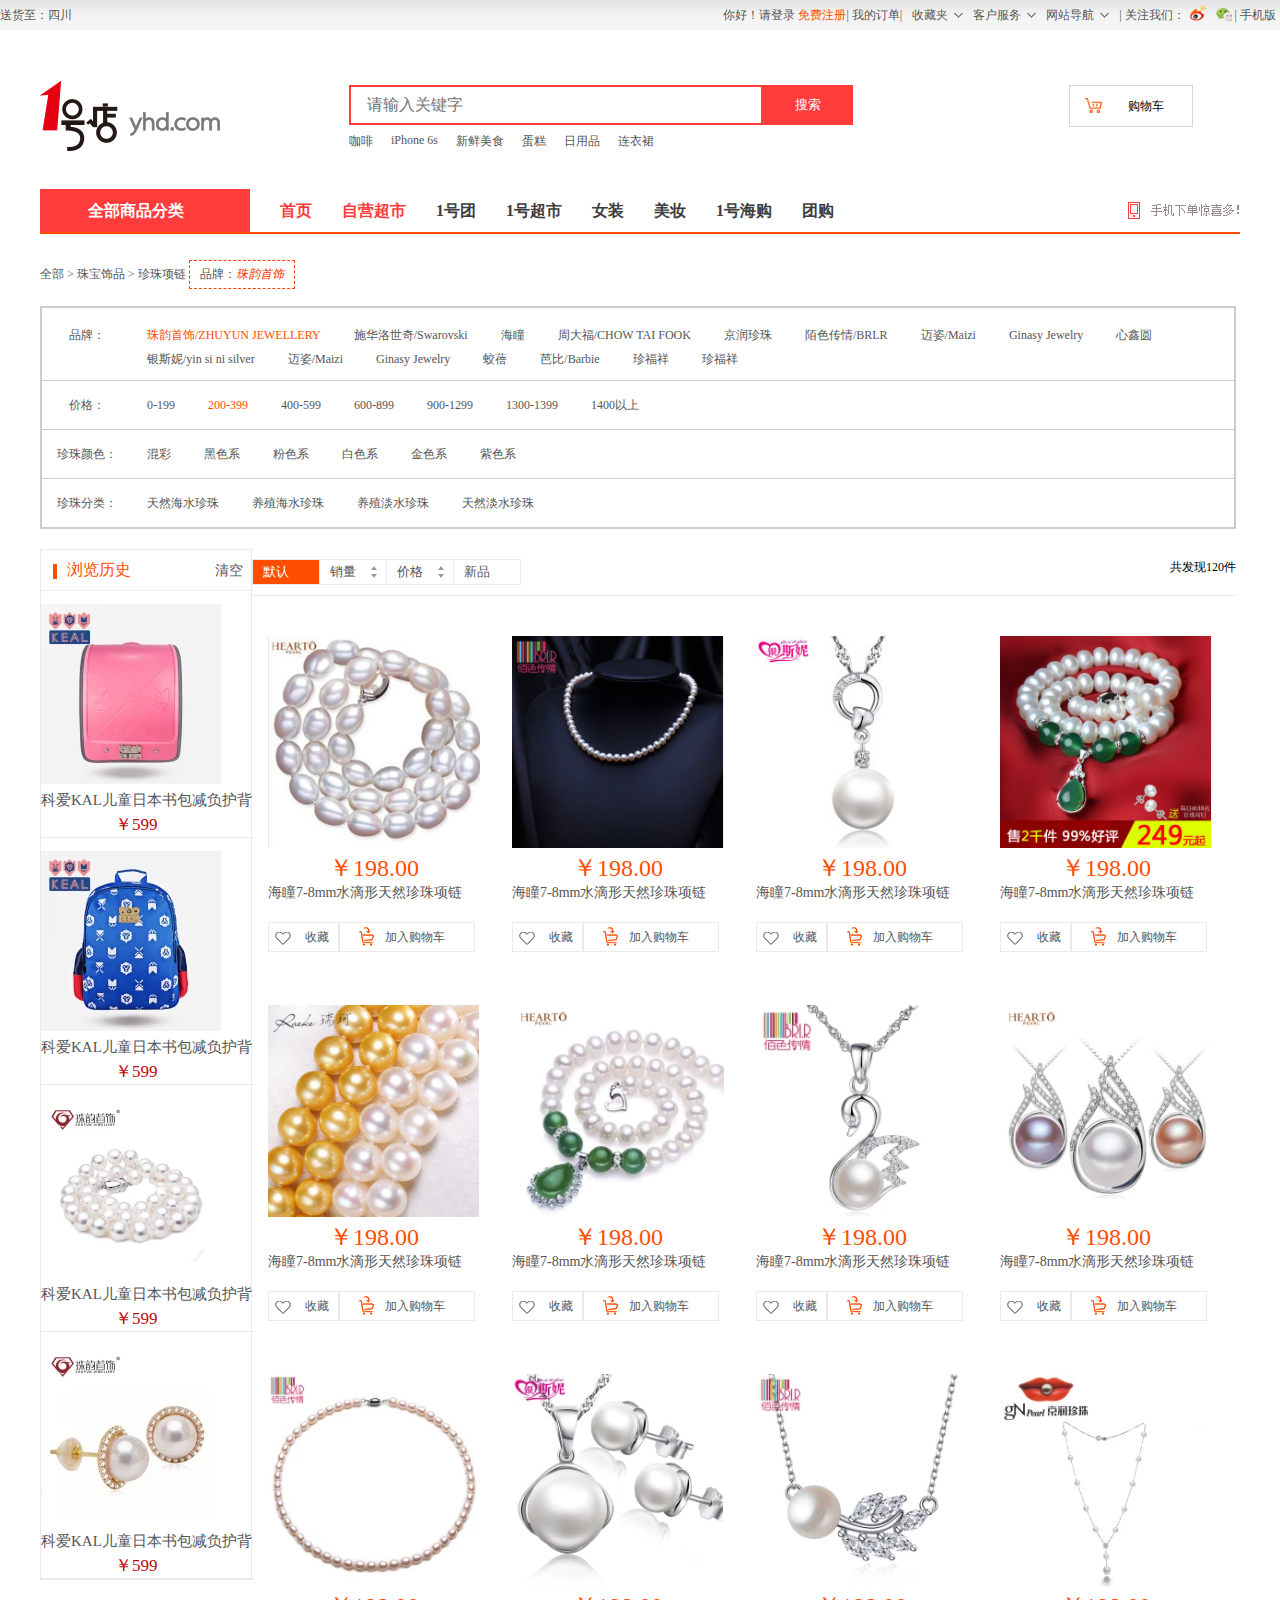
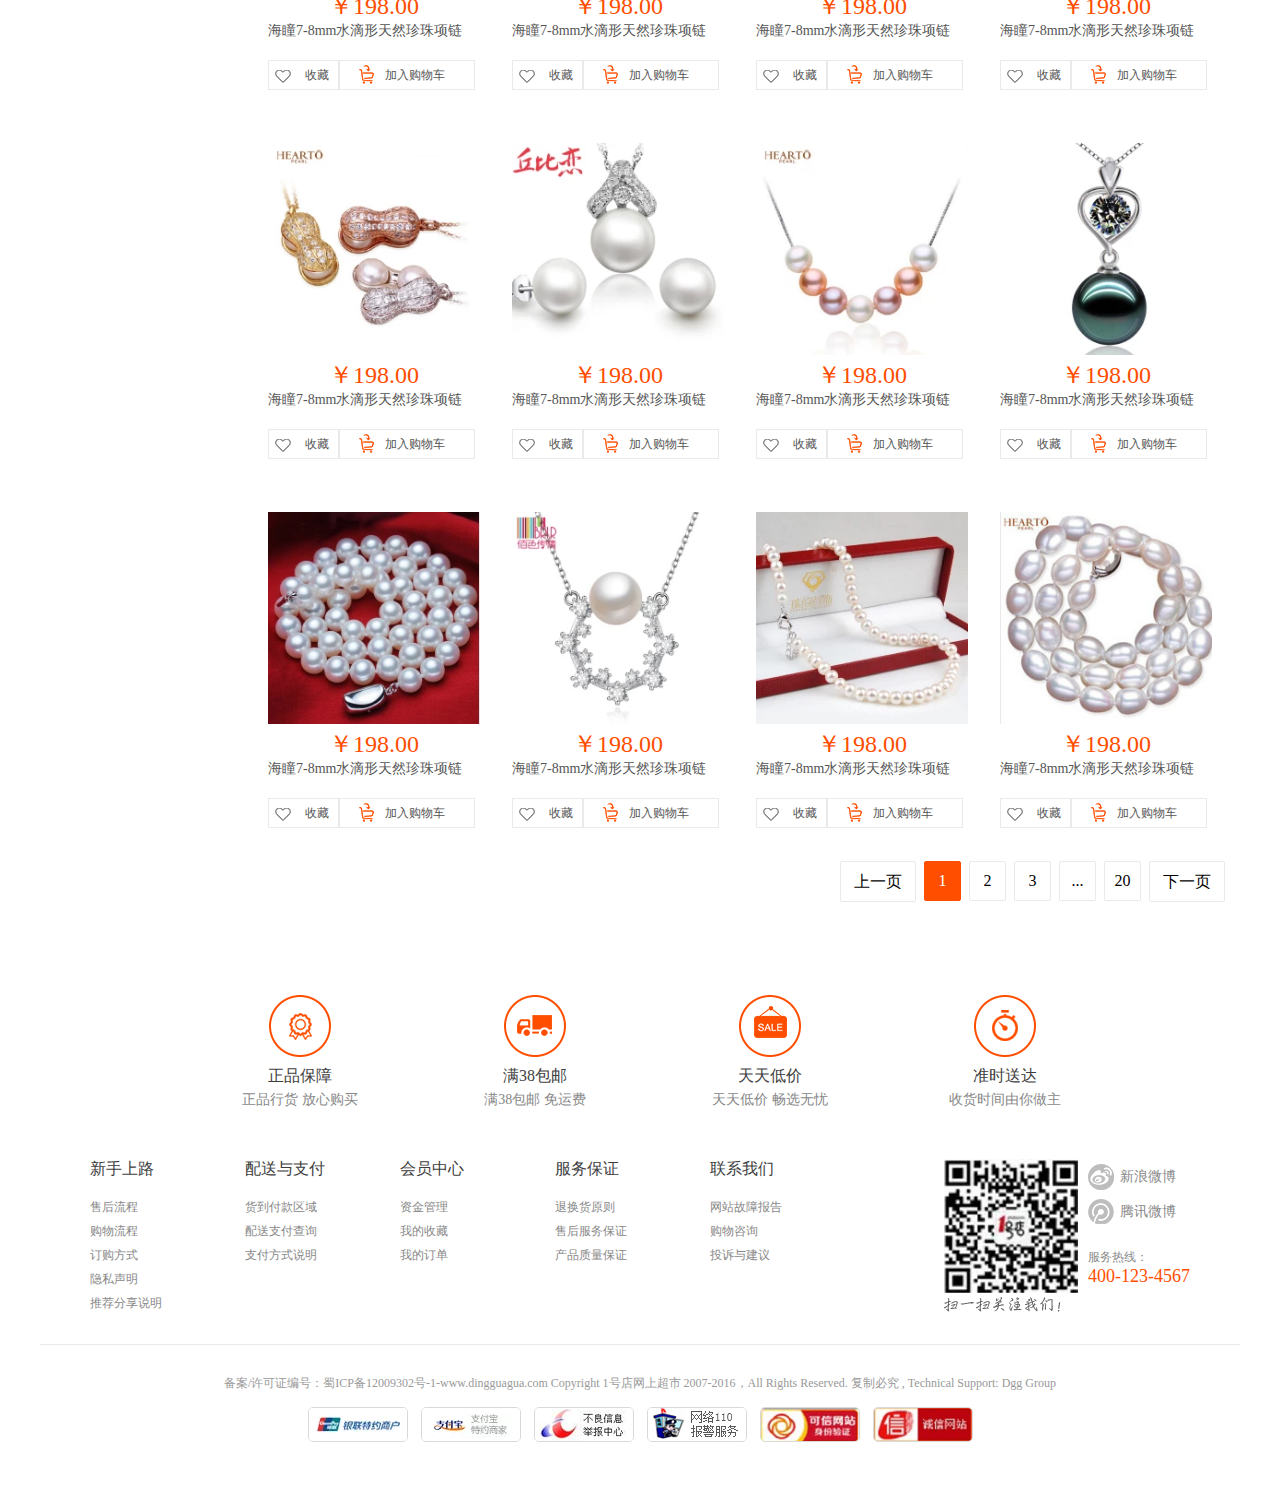
<file: searchList.html>
<!DOCTYPE html>
<html lang="en">
<head>
    <meta charset="UTF-8">
    <title>列表</title>
    <link rel="stylesheet" href="css/reset.css">
    <link rel="stylesheet" href="css/search.css">
    <link rel="stylesheet" href="css/public2.css">
</head>
<body>
<!--头部-->
<header>
    <div class="header-container">
        <span>送货至：四川</span>
        <ul>
            <li>你好！请<a href="#">登录</a></li>
            <li><a href="#" class="orange">免费注册</a>|</li>
            <li><a href="#">我的订单</a>|</li>
            <li class="down"><a href="#">收藏夹</a></li>
            <li class="down severs"><a href="#">客户服务</a>
                <div class="pull-down">
                    <p>客户服务</p>
                    <p>客户服务</p>
                    <p>客户服务</p>
                </div>
            </li>
            <li class="down"><a href="#">网站导航</a></li>
            <li class="focus">| 关注我们：</li>
            <li class="phone">| <a href="#">手机版</a></li>
        </ul>
    </div>
</header>
<!--logo-->
<div class="logo">
    <div class="logo-img">
        <a href="#"><img src="images/logo.png" alt=""></a>
    </div>
    <div class="search">
        <input type="text" placeholder="请输入关键字"><button>搜索</button>
        <ul>
            <li>咖啡</li>
            <li>iPhone 6s</li>
            <li>新鲜美食</li>
            <li>蛋糕</li>
            <li>日用品</li>
            <li>连衣裙</li>
        </ul>
    </div>
    <div class="logo-car">
        <span>购物车</span>
    </div>
</div>
<!--正文-->
<section>
    <nav>
        <div class="nav-left">
            <b>全部商品分类</b>
        </div>
        <ul class="nav-middle">
            <li ><a href="#" class="red">首页</a></li>
            <li ><a href="#" class="red">自营超市</a></li>
            <li ><a href="#">1号团</a></li>
            <li><a href="#">1号超市</a></li>
            <li><a href="#">女装</a></li>
            <li><a href="#">美妆</a></li>
            <li><a href="#">1号海购</a></li>
            <li><a href="#">团购</a></li>
        </ul>
        <div class="nav-right">
            <img src="images/phone.png" alt="">
        </div>
    </nav>
    <div class="title">
        <p>全部 > 珠宝饰品 > 珍珠项链 <span >品牌：<i style="color: #ff3200">珠韵首饰</i></span></p>
    </div>
    <table>
        <tr>
            <td class="brand"> 品牌：</td>
            <td class="border">
                <p>
                    <a href="#" id="show">珠韵首饰/ZHUYUN JEWELLERY</a>
                    <a href="#">施华洛世奇/Swarovski</a>
                    <a href="#">海瞳</a>
                    <a href="#">周大福/CHOW TAI FOOK</a>
                    <a href="#">京润珍珠</a>
                    <a href="#">陌色传情/BRLR</a>
                    <a href="#">迈姿/Maizi</a>
                    <a href="#">Ginasy Jewelry</a>
                    <a href="#">心鑫圆</a>
                </p>
                <p>
                    <a href="#">银斯妮/yin si ni silver</a>
                    <a href="#">迈姿/Maizi</a>
                    <a href="#">Ginasy Jewelry</a>
                    <a href="#">蛟蓓</a>
                    <a href="#">芭比/Barbie</a>
                    <a href="#">珍福祥</a>
                    <a href="#">珍福祥</a>
                </p>
            </td>
        </tr>
        <tr>
            <td class="side">价格：</td>
            <td class=" one">
                <p>
                    <a href="#">0-199</a>
                    <a href="#" id="red">200-399</a>
                    <a href="#">400-599</a>
                    <a href="#">600-899</a>
                    <a href="#">900-1299</a>
                    <a href="#">1300-1399</a>
                    <a href="#">1400以上</a>
                </p>
            </td>
        </tr>
        <tr>
            <td class="side"> 珍珠颜色：</td>
            <td class=" one">
               <p>
                    <a href="#">混彩</a>
                    <a href="#">黑色系</a>
                    <a href="#">粉色系</a>
                    <a href="#">白色系</a>
                    <a href="#">金色系</a>
                    <a href="#">紫色系</a>
                </p>
            </td>
        </tr>
        <tr>
            <td class="side">珍珠分类：</td>
            <td class="one">
                <p>
                    <a href="#">天然海水珍珠</a>
                    <a href="#">养殖海水珍珠</a>
                    <a href="#">养殖淡水珍珠</a>
                    <a href="#">天然淡水珍珠</a>
                </p>
            </td>
        </tr>
    </table>
<!--大块-->
    <div class="section-bottom">
        <div class="section-bottom-left">
            <div class="section-left-top">
            <span>浏览历史</span><a href="#">清空</a>
            </div>
            <div class="customer-left-img">
                <img src="images/his_1.jpg" alt="">
                <p>科爱KAL儿童日本书包减负护背</p>
                <span>￥599</span>
            </div>
            <div class="customer-left-img">
                <img src="images/his_2.jpg" alt="">
                <p>科爱KAL儿童日本书包减负护背</p>
                <span>￥599</span>
            </div>
            <div class="customer-left-img">
                <img src="images/his_3.jpg" alt="">
                <p>科爱KAL儿童日本书包减负护背</p>
                <span>￥599</span>
            </div>
            <div class="customer-left-img">
                <img src="images/his_4.jpg" alt="">
                <p>科爱KAL儿童日本书包减负护背</p>
                <span>￥599</span>
            </div>
        </div>
        <div class="section-bottom-right">
            <div class="section-right-top">
                <div class="default box ">
                    <a href="#">默认</a>
                </div>
                <div class="sales box">
                    <a href="#">销量</a>
                    <span class="s"></span>
                    <span class="x"></span>
                </div>
                <div class="sales box">
                    <a href="#">价格</a>
                    <span class="s"></span>
                    <span class="x"></span>
                </div>
                <div class=" new box">
                    <a href="#" style="color:#555;">新品</a>
                </div>
                <div class="blank">
                    共发现120件
                </div>
            </div>
            <div class="section-right-list">
                <div class="section-list-one">
                    <img src="images/per_1.jpg" alt="">
                    <h1>￥198.00</h1>
                    <p>海瞳7-8mm水滴形天然珍珠项链</p>
                    <div class="collect">
                        <a href="#"class="a1">收藏</a>
                        <a href="#" class="a2">加入购物车</a>
                    </div>
                </div>
                <div class="section-list-one">
                    <img src="images/per_2.jpg" alt="">
                    <h1>￥198.00</h1>
                    <p>海瞳7-8mm水滴形天然珍珠项链</p>
                    <div class="collect">
                        <a href="#"class="a1">收藏</a>
                        <a href="#" class="a2">加入购物车</a>
                    </div>
                </div>
                <div class="section-list-one">
                    <img src="images/per_3.jpg" alt="">
                    <h1>￥198.00</h1>
                    <p>海瞳7-8mm水滴形天然珍珠项链</p>
                    <div class="collect">
                        <a href="#"class="a1">收藏</a>
                        <a href="#" class="a2">加入购物车</a>
                    </div>
                </div>
                <div class="section-list-one">
                    <img src="images/per_4.jpg" alt="">
                    <h1>￥198.00</h1>
                    <p>海瞳7-8mm水滴形天然珍珠项链</p>
                    <div class="collect">
                        <a href="#"class="a1">收藏</a>
                        <a href="#" class="a2">加入购物车</a>
                    </div>
                </div>
                <div class="section-list-one">
                    <img src="images/per_5.jpg" alt="">
                    <h1>￥198.00</h1>
                    <p>海瞳7-8mm水滴形天然珍珠项链</p>
                    <div class="collect">
                        <a href="#"class="a1">收藏</a>
                        <a href="#" class="a2">加入购物车</a>
                    </div>
                </div>
                <div class="section-list-one">
                    <img src="images/per_6.jpg" alt="">
                    <h1>￥198.00</h1>
                    <p>海瞳7-8mm水滴形天然珍珠项链</p>
                    <div class="collect">
                        <a href="#"class="a1">收藏</a>
                        <a href="#" class="a2">加入购物车</a>
                    </div>
                </div>
                <div class="section-list-one">
                    <img src="images/per_7.jpg" alt="">
                    <h1>￥198.00</h1>
                    <p>海瞳7-8mm水滴形天然珍珠项链</p>
                    <div class="collect">
                        <a href="#"class="a1">收藏</a>
                        <a href="#" class="a2">加入购物车</a>
                    </div>
                </div>
                <div class="section-list-one">
                    <img src="images/per_8.jpg" alt="">
                    <h1>￥198.00</h1>
                    <p>海瞳7-8mm水滴形天然珍珠项链</p>
                    <div class="collect">
                        <a href="#"class="a1">收藏</a>
                        <a href="#" class="a2">加入购物车</a>
                    </div>
                </div>
                <div class="section-list-one">
                    <img src="images/per_9.jpg" alt="">
                    <h1>￥198.00</h1>
                    <p>海瞳7-8mm水滴形天然珍珠项链</p>
                    <div class="collect">
                        <a href="#"class="a1">收藏</a>
                        <a href="#" class="a2">加入购物车</a>
                    </div>
                </div>
                <div class="section-list-one">
                    <img src="images/per_10.jpg" alt="">
                    <h1>￥198.00</h1>
                    <p>海瞳7-8mm水滴形天然珍珠项链</p>
                    <div class="collect">
                        <a href="#"class="a1">收藏</a>
                        <a href="#" class="a2">加入购物车</a>
                    </div>
                </div>
                <div class="section-list-one">
                    <img src="images/per_11.jpg" alt="">
                    <h1>￥198.00</h1>
                    <p>海瞳7-8mm水滴形天然珍珠项链</p>
                    <div class="collect">
                        <a href="#"class="a1">收藏</a>
                        <a href="#" class="a2">加入购物车</a>
                    </div>
                </div>
                <div class="section-list-one">
                    <img src="images/per_12.jpg" alt="">
                    <h1>￥198.00</h1>
                    <p>海瞳7-8mm水滴形天然珍珠项链</p>
                    <div class="collect">
                        <a href="#"class="a1">收藏</a>
                        <a href="#" class="a2">加入购物车</a>
                    </div>
                </div>
                <div class="section-list-one">
                    <img src="images/per_13.jpg" alt="">
                    <h1>￥198.00</h1>
                    <p>海瞳7-8mm水滴形天然珍珠项链</p>
                    <div class="collect">
                        <a href="#"class="a1">收藏</a>
                        <a href="#" class="a2">加入购物车</a>
                    </div>
                </div>
                <div class="section-list-one">
                    <img src="images/per_14.jpg" alt="">
                    <h1>￥198.00</h1>
                    <p>海瞳7-8mm水滴形天然珍珠项链</p>
                    <div class="collect">
                        <a href="#"class="a1">收藏</a>
                        <a href="#" class="a2">加入购物车</a>
                    </div>
                </div>
                <div class="section-list-one">
                    <img src="images/per_15.jpg" alt="">
                    <h1>￥198.00</h1>
                    <p>海瞳7-8mm水滴形天然珍珠项链</p>
                    <div class="collect">
                        <a href="#"class="a1">收藏</a>
                        <a href="#" class="a2">加入购物车</a>
                    </div>
                </div>
                <div class="section-list-one">
                    <img src="images/per_16.jpg" alt="">
                    <h1>￥198.00</h1>
                    <p>海瞳7-8mm水滴形天然珍珠项链</p>
                    <div class="collect">
                        <a href="#"class="a1">收藏</a>
                        <a href="#" class="a2">加入购物车</a>
                    </div>
                </div>
                <div class="section-list-one">
                    <img src="images/per_17.jpg" alt="">
                    <h1>￥198.00</h1>
                    <p>海瞳7-8mm水滴形天然珍珠项链</p>
                    <div class="collect">
                        <a href="#"class="a1">收藏</a>
                        <a href="#" class="a2">加入购物车</a>
                    </div>
                </div>
                <div class="section-list-one">
                    <img src="images/per_18.jpg" alt="">
                    <h1>￥198.00</h1>
                    <p>海瞳7-8mm水滴形天然珍珠项链</p>
                    <div class="collect">
                        <a href="#"class="a1">收藏</a>
                        <a href="#" class="a2">加入购物车</a>
                    </div>
                </div>
                <div class="section-list-one">
                    <img src="images/per_19.jpg" alt="">
                    <h1>￥198.00</h1>
                    <p>海瞳7-8mm水滴形天然珍珠项链</p>
                    <div class="collect">
                        <a href="#"class="a1">收藏</a>
                        <a href="#" class="a2">加入购物车</a>
                    </div>
                </div>
                <div class="section-list-one">
                    <img src="images/per_1.jpg" alt="">
                    <h1>￥198.00</h1>
                    <p>海瞳7-8mm水滴形天然珍珠项链</p>
                    <div class="collect">
                        <a href="#"class="a1">收藏</a>
                        <a href="#" class="a2">加入购物车</a>
                    </div>
                </div>
                <div class="page">
                    <ul>
                        <li class="blank">上一页</li>
                        <li class="red">1</li>
                        <li>2</li>
                        <li>3</li>
                        <li>...</li>
                        <li>20</li>
                        <li class="blank">下一页</li>
                    </ul>
                </div>
            </div>
        </div>
    </div>
</section>
<!--底部-->
<footer>
    <div class="footer-1">
        <ul class="f-logo">
            <li>
                <img src="images/b1.png" alt="">
                <p>正品保障</p>
                <p>正品行货 放心购买</p>
            </li>
            <li>
                <img src="images/b2.png" alt="">
                <p>满38包邮</p>
                <p>满38包邮 免运费</p>
            </li>
            <li>
                <img src="images/b3.png" alt="">
                <p>天天低价</p>
                <p>天天低价 畅选无忧</p>
            </li>
            <li>
                <img src="images/b4.png" alt="">
                <p>准时送达</p>
                <p>收货时间由你做主</p>
            </li>
        </ul>
    </div>
    <div class="footer-2">
        <dl>
            <dt><a href="#">新手上路</a></dt>
            <dd><a href="#">售后流程</a></dd>
            <dd><a href="#">购物流程</a></dd>
            <dd><a href="#">订购方式</a></dd>
            <dd><a href="#">隐私声明</a></dd>
            <dd><a href="#">推荐分享说明</a></dd>
        </dl>
        <dl>
            <dt><a href="#">配送与支付</a></dt>
            <dd><a href="#">货到付款区域</a></dd>
            <dd><a href="#">配送支付查询</a></dd>
            <dd><a href="#">支付方式说明</a></dd>
        </dl>
        <dl>
            <dt><a href="#">会员中心</a></dt>
            <dd><a href="#">资金管理</a></dd>
            <dd><a href="#">我的收藏</a></dd>
            <dd><a href="#">我的订单</a></dd>
        </dl>
        <dl>
            <dt><a href="#">服务保证</a></dt>
            <dd><a href="#">退换货原则</a></dd>
            <dd><a href="#">售后服务保证</a></dd>
            <dd><a href="#">产品质量保证</a></dd>
        </dl>
        <dl>
            <dt><a href="#">联系我们</a></dt>
            <dd><a href="#">网站故障报告</a></dd>
            <dd><a href="#">购物咨询</a></dd>
            <dd><a href="#">投诉与建议</a></dd>
        </dl>
        <div class="weibo">
            <a href="#">新浪微博</a>
            <a href="#">腾讯微博</a>
            <p class="fuwu">
                服务热线：<br/>
                <span>400-123-4567</span>
            </p>
        </div>
        <div class="er">
            <div><img src="images/er.gif" /></div>
            <img src="images/ss.png"/>
        </div>
    </div>
    <div class="footer-3">
        <div class="btm">
            备案/许可证编号：蜀ICP备12009302号-1-www.dingguagua.com Copyright 1号店网上超市 2007-2016，All Rights Reserved. 复制必究 ,
            Technical Support: Dgg Group <br/>
            <img src="images/b_1.gif"/>
            <img src="images/b_2.gif"/>
            <img src="images/b_3.gif"/>
            <img src="images/b_4.gif"/>
            <img src="images/b_5.gif"/>
            <img src="images/b_6.gif"/>
        </div>
    </div>

</footer>
</body>
</html>
</file>
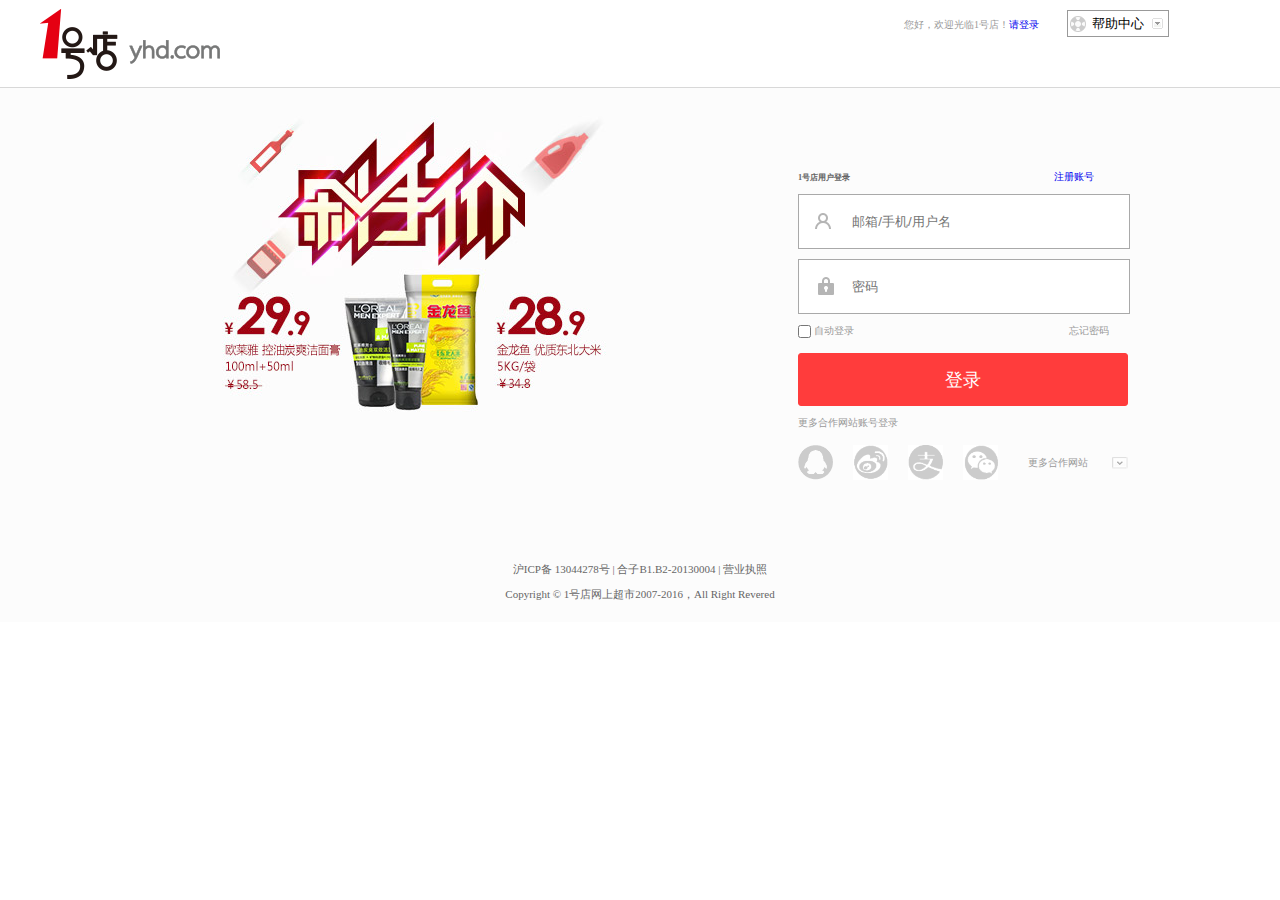
<file: user.html>
<!DOCTYPE html>
<html lang="en">
<head>
    <meta charset="UTF-8">
    <title>登录</title>
    <link rel="stylesheet" href="css/public1.css">
    <link rel="stylesheet" href="css/user.css">
</head>
<body>
<!--头部-->
<header>
    <div class="header-container">
        <p>您好，欢迎光临1号店！<a href="#">请登录</a> <input type="text" value="帮助中心"></p>
    </div>
</header>
<!--登录-->
<section>
   <div class="section-container">
       <div class="section-register">
           <img src="images/loadimg.jpg" alt="">
           <form action="">
               <ul class="register">
                   <li> <h5>1号店用户登录</h5><a href="#">注册账号</a></li>
                   <li><input type="text" placeholder="邮箱/手机/用户名" class="user big" required></li>
                   <li><input type="password" title="密码" placeholder="密码" class="pas big" required></li>
                   <li><a href="#" class="check check1"><input type="checkbox" name=""> 自动登录</a> <a href="#" class="check">忘记密码</a></li>
                   <li><button class="big button">登录</button></li>
                   <li>更多合作网站账号登录</li>
                   <li >
                       <ul class="sites">
                           <li class="website"><i class="bgc1"></i></li>
                           <li class="website"><i class="bgc2"></i></li>
                           <li class="website"><i class="bgc3"></i></li>
                           <li class="website"><i class="bgc4"></i></li>
                           <li id="bgc5">更多合作网站</li>
                       </ul>
                   </li>
               </ul>
           </form>
       </div>
       <p class="text">沪ICP备 13044278号&nbsp;|&nbsp;合子B1.B2-20130004&nbsp;|&nbsp;营业执照</p>
       <p class="text">Copyright &copy; 1号店网上超市2007-2016，All Right Revered</p>
   </div>
</section>
</body>
</html>
</file>
<file: css/index.css>
/*正文*/
section{
    width: 1200px;
    margin:33px auto;
    overflow: hidden;
}
body{
    cursor: pointer;
}
.article{
    width: 1198px;
    border-left:1px solid #eaeaea;
    border-right:1px solid #eaeaea;
    overflow: hidden;
}
.article-ul{
    width:210px;
    height:400px;
    overflow: hidden;
    float: left;
    background-color: #b01d1d;
    margin-right:14px;
}
.article-ul li{
    padding:10px 13px;
    background: url("../images/n_arrow.gif") no-repeat 179px center;
    transition:all  1s;
}
.article-ul li:hover{
    transform:translate(15px,0);
}
.article-ul li span{
    display: inline-block;
    margin-right:8px;
    text-align: center ;
    width: 20px;
    height: 20px;
    vertical-align: middle;
}
.article-ul li a{
    color: white;
    font-weight: 700;
}

/*中间*/
.article-middle{
    width: 740px;
    height: 400px;
    float: left;
    position: relative;
}
.article-middle .bead{
    position: absolute;
    bottom:22px;
    left:360px;
}
.article-middle .bead li{
    float: left;
    width: 20px;
    height: 20px;
    line-height: 20px;
    border-radius: 50%;
    background: #ccc0b3;
    text-align: center;
    margin: 0 4px;
    font-weight: bold;
}
.bead li:hover{
    color:white;
    background-color:#ff4e00;
}
.article-middle .article-left{
    position: absolute;
    left:0;
    top:170px;
}
.article-middle .article-right{
    position:absolute;
    top:170px;
    right:0;
}
/*新闻*/
.article-news{
    width: 208px;
    float:left;
    overflow: hidden;
    border:1px solid #eaeaea;
    border-top:none;
    margin-left:24px;
}
.news-top{
    width:208px ;
    height: 37px;
    border-bottom:1px dotted #eaeaea;
}
.news-top h2{
    display: inline-block;
    line-height: 37px;
    margin-right:107px;
    text-indent: 1em;
}
.news-top a{
    color:#555555;
}
.article-news ul{
    height:164px;
    border-bottom:1px solid #eaeaea;
}
.article-news ul li{
    margin-top:16px;
    text-indent: 13px;
}
.article-news ul li span{
    font-weight: 700;
}
.article-news ul li a{
    color:#555555 ;
}
.article-news a:hover{
    color:#ff4100;
}
.article-news h2{
    height: 37px;
    text-indent: 1em;
    line-height: 37px;
    border-bottom:1px dotted #eaeaea;
    font-weight: 600;
}
.article-news .news-bottom{
    margin-left:10px;
}
.article-news .news-bottom p{
    color: #555555;
    margin:8px 0;
}
/*第三排*/
.hot{
    width: 1200px;
    overflow: hidden;
    margin:20px 0;
}
.hot .hot-left{
    width: 210px;
    height: 230px;
    background-color: #d8eefc;
    position: relative;
    float:left;
}
.hot-left-base{
    position: absolute;
    bottom: 5px;
    left:56px;
}
.hot-left-base p{
    display: inline-block;
    width:60px ;
    height: 20px;
    background-color: #ff4e00;
    color: white;
    font-size: 14px;
    text-align: center;
    margin-right:20px;
}
.hot-left-base span{
    color: #f57100;
}
.hot-right{
    float:left;
    overflow: hidden;
    width: 979px;
    height:230px;
    margin-left:11px;position: relative;
}
.hot-right-one{
    height: 228px;
    width:243px;
    position: relative;
    border:1px solid #eaeaea;
    border-right:none;
    float: left;
    overflow: hidden;
}
.hot-right-one h2,p{
    text-align: center;
}
.hot-right-one h2{
    margin-top:12px;
}
.hot-right-one p{
    color: #555555;
    font-size: 14px;
}
.hot-right-base{
    position: absolute;
    bottom: 5px;
    left:56px;
}
.hot-right-one .hot-right-base p{
    color: #ff4e00;
    font-size: 20px ;
    font-weight: 700;
    display: inline-block;
    margin-right:20px;
    text-align: center;
}
.hot-right-base span{
    color: #555555;
}
.hot-icon{
    position: absolute;
    top:5px;
    left:5px;
}
.hot-right-two{
    width: 243px;
    height: 228px;
    border:1px solid #eaeaea;
    float:left;
    position: relative;
    overflow: hidden;
}
.hot-right-two h2,p{
    text-align: center;
}
.hot-right-two h2{
    margin-top:12px;
}
.hot-right-two p{
    color: #555555;
    font-size: 14px;
}
.hot-right-two .hot-right-base p{
    color: #ff4e00;
    font-size: 20px ;
    font-weight: 700;
    display: inline-block;
    margin-right:20px;
    text-align: center;
}
.right-left{
    position: absolute;
    top:80px;
    left:0;
}
.right-right{
    position:absolute;
    top:80px;
    right:3px;
}
.hot-right-one p:hover,.hot-right-two p:hover{
    color: #ff4e00;
}
/*第四排*/
.price{
    width: 1200px;
}
/*一楼*/
.first-floor{
    overflow: hidden;
    width: 1200px;
    margin-top:40px;
    margin-bottom:20px;
}
.first-floor-top{
    overflow: hidden;
}
.first-floor-top .bj{
    width: 38px;
    height: 42px;
    display: inline-block;
    text-align: center;
    line-height: 42px;
    color: #fff;
    font-size: 16px;
    background: url("../images/floor.png") no-repeat 5px 1px;
}
.first-floor-top span{
    font-size: 18px;
    color: #ff4e00;
}
.first-floor-top ul{
    float: right;
}
.first-floor-top li{
    float: left;
    padding:0 12px;
    line-height: 42px;
}
.first-floor-top li a{
    color: #555555;
}
.first-floor-top li a:hover{
    color: #ff4e00;
}
.content{
    width: 1200px;
    border-top:2px solid #ff4e00;
    overflow: hidden;
}
.content-one{
    width: 211px;
    height:438px;
    float:left;
    position: relative;
}
.cyan{
    background-color: #e4f7ec;
}
.blue{
    background-color: #feecea;
}
.pink{
    background-color: #fcebf3;
}
.content-one .page{
    width: 211px;
    height: 286px;
}
.content-one ul{
    height:154px;
}
.content-one li{
    height:30px;
    border-bottom:1px dotted #8a8a8a;
    line-height:30px ;
    padding-left:5px;
}
.content-one li a{
    color: #555555;
    padding:0 16px;
}
.content-one li a:hover{
    color: #ff4e00;
}
.content-one-left{
    position: absolute;
    left:0;
    top:122px;
    cursor: pointer;
}
.content-one-right{
    position: absolute;
    right:0;
    top:122px;
    cursor: pointer;
}
.content-two{
    width: 241px;
    height:438px;
    float:left;
    overflow: hidden;
    text-align: center;
}
.content-two-top{
    width: 240px;
    height:218px;
    border-right:1px solid #eaeaea;
    border-bottom:1px solid #eaeaea;
    overflow: hidden;
}
.content-two p{
    color: #555555;
    padding-top:20px;
}
.content p:hover{
    color: #ff4e00;
    cursor: pointer;
}
.content-two h2{
    color: #ff7400;
    margin:14px 0;
}
.content-two-bottom{
    text-align: center;
    border-right:1px solid #eaeaea;
}
.content-three{
    float:left;
    width:266px;
    height: 438px;
}
.content-three img{
    width: 266px;
    vertical-align:bottom;
}
/*效果*/
.content-two>img{
    transition: all 0.5s;
}
.content-two-top:hover img,.content-two-bottom:hover img {
    transform: scale(1.1, 1.1);
}
.hot-right>img{
    transition: all 0.5s;
}
.hot-right-one:hover img,.hot-right-two:hover img{
    transform:scale(1.1,1.1);
}
</file>
<file: css/public2.css>
/*头部*/
header{
    width:100%;
    height:30px;
    background:linear-gradient(to bottom,#e2e2e2,#f4f4f4,#f5f5f5);
}
.header-container{
    width:1300px;
    margin:0 auto;
    line-height: 30px;
    color: #555;
    font-weight: 500;
}
.header-container a{
    color:#555;
}
.header-container .orange{
    color:#ff4e00;
}
.header-container ul{
    float:right;
}
.header-container li{
    float:left;
    margin-left:3px;
}
.header-container .down{
    padding:0 15px 0 7px;
    background:url("../images/t_arrow.gif") no-repeat right center;
}
.header-container .focus{
    padding-left:7px;
    padding-right:47px;
    background:url("../images/sh1.png") no-repeat 78px 5px,
    url("../images/sh2.png") no-repeat 104px 8px;
}
.header-container .phone{
    padding-right:24px;
    background: url("../images/s_tel.png") no-repeat 54px 8px;
}
.header-container .pull-down{
    width:100px;
    height:100px;
    text-align: center;
    border:1px solid #d8d8d8;
    display: none;
    position:absolute;
    left:-19px;
    z-index: 3;
}
.header-container a:hover {
    color:#ff4e00;
}
.header-container .severs{
    position: relative;
}
.header-container .severs:hover .pull-down{
    display: block;
}
/*logo*/
.logo{
    width:1200px;
    margin:50px auto 0;
    position: relative;
}
.logo .search{
    position:absolute;
    left:309px;
    top:5px;
}
.logo .search input{
    width:410px;
    height:36px;
    border: 2px solid #ff3c3c;
    vertical-align: bottom;
    text-indent:1em;
    font-size: 16px;
}
.logo .search button{
    width: 90px;
    height: 40px;
    background-color: #ff3c3c;
    color: white;
    border:1px solid #ff3c3c;

}
.logo ul{
    margin:8px 0;
}
.logo li{
    float:left;
    color:#555555;
    font-size: 12px;
    padding-right:18px;
}
.logo li:hover{
    color: #ff4e00;
    cursor: pointer;
}
.logo .logo-car{
    width: 122px;
    height: 40px;
    border:1px solid #d8d8d8;
    background-color: #f6f6f6;
    text-indent:58px;
    line-height: 40px;
    background: url("../images/car.png") no-repeat 15px 12px ;
    position: absolute;
    top:5px;
    right:47px;
}
/*正文*/

/*第一行*/
section nav{
    height: 43px;
    line-height: 43px;
    overflow: hidden;
    margin: 0 auto;
    border-bottom:2px solid #ff4e00;
}
nav li{
    float:left;
    padding-left:30px;
    height: 43px;
    line-height: 43px;
    font-weight: 900;
}
nav a{
    color: #3e3e3e;
    font-size: 16px;
}
nav li .red{
    color:#fe3c3c;
}
nav a:hover{
    color: #fe3c3c;
    cursor: pointer;
}
nav .nav-left {
    width: 210px;
    height: 43px;
    font-size: 16px;
    color: white;
    text-indent: 3em;
    line-height: 43px;
    float: left;
    background-color: #ff3c3c;
}
nav .nav-right{
    float:right;
    margin-top:8px;
}
/*第二行*/
section .title p{
    margin:26px 0 17px;
    color: #555;
    font-size: 12px;
}
section .title a{
    color: #fe3c3c;
}
/*底部*/
footer{
    width:1200px;
    margin: auto;
}
.footer-1{
    width: 100%;
    min-width: 1200px;
    overflow: hidden;
    margin: 30px auto;
    padding: 20px;
    box-sizing: border-box;
}
.f-logo li p:nth-child(2){
    color: #3e3e3e;
    font-size: 16px;
    font-weight: normal;
    line-height: 30px;
}
.f-logo li p:nth-child(3){
    color: #888888;
    font-size: 14px;
}
.f-logo li{
    width: 210px;
    float: left;
    margin-left: 25px;
    text-align: center;
}
.f-logo li img{
    transition: all 3s;
}
.f-logo li img:hover{
    transform: scale(1.2) rotate(360deg);
}
.f-logo{
    width:940px;
    margin:auto;
}
.footer-2{
    padding: 0 50px;
    overflow: hidden;
    margin: 20px auto;
}
.footer-2 dl{
    width: 125px;
    height: 165px;
    float: left;
    margin-right: 30px;
}
.footer-2 dl dt:nth-child(1){
    font-size: 16px;
    height:30px;
    margin-bottom: 10px;
}
.footer-2 dl dt:nth-child(1) a{
    color: #3e3e3e;
}
.footer-2 dl dd a{
    font-size: 12px;
    color: #888888;
}
.footer-2 dl dd{
    height:24px;
}
.weibo{
    float: right;
    margin-left: 10px;
}
.weibo a:nth-child(1){
    display: block;
    height: 35px;
    line-height: 35px;
    background: url(../images/b_sh_1.png) no-repeat left center;
    color: #888888;
    font-size: 14px;
    text-indent: 32px;
}
.weibo a:nth-child(2){
    height: 35px;
    line-height: 35px;
    background: url(../images/b_sh_2.png) no-repeat left center;
    color: #888888;
    font-size: 14px;
    text-indent: 32px;
    display: inline-block;
}
.er{
    float: right;
}
.footer-3{
    width: 100%;
    min-width: 1200px;
    overflow: hidden;
    padding: 30px 0 40px 0;
    border-top: 1px solid #eaeaea;
}
.fuwu{
    margin-top: 20px;
    color: #888888;
}
.fuwu span{
    color: #ff4e00;
    font-size: 18px;
}
.btm{
    text-align: center;
    color: #999999;
}
.btm img{
    width: 98px;
    height: 33px;
    display: inline-block;
    margin: 15px 5px 5px 5px;
    border: 1px solid #d9d9d9;
    border-radius: 5px;
}
.footer-2 dl dt a:hover{
    color: #ff4e00;
}
</file>
<file: css/detail.css>
/*正文*/
section{
    width: 1200px;
    margin:33px auto;
    overflow: hidden;
}
body{
    cursor:pointer;
}
/*第三行*/
section .commodity{
    width: 1200px;
    overflow: hidden;
}
.commodity-img{
    border:1px solid #f5f5f5;
}
.commodity-img img{
    width: 393px;
}
.commodity-lis{
    width: 393px;
    overflow: hidden;
    position: relative;
}
.commodity-lis ul{
    height:80px;
    margin:5px 12px;
}
.commodity-lis li{
    width: 80px;
    float:left;
    margin:0 5px;
    border:1px solid #f5f5f5;
}
.commodity-lis li img{
    width: 80px;
    height: 80px;
}
.commodity-left{
    float:left;
}
.left-arrows{
    width: 15px;
    height:100%;
    background:url("../images/r_left.png") no-repeat 2px 30px;
    position: absolute;
    top:0;
}
.right-arrows{
    width: 15px;
    height:100%;
    z-index: 2;
    background: url("../images/r_right.png") no-repeat 0 30px;
    position: absolute;
    right:0;
    top:0;
}
p:hover{
    color: #ff4e00;
}
/*第三行中间*/
.commodity-middle{
    width: 589px;
    margin-left:24px;
    float:left;
}
.commodity-middle .big{
    color: #555;
    font-size:14px;
}
.commodity-middle p{
    color: #555;
    margin:5px 0;
}
.commodity-middle .price{
    width: 200px;
    margin-top:31px;
}
.commodity-middle .price p{
    margin:25px 0;
}
.commodity-middle .price span{
    font-size:14px;
}
.commodity-middle .price .redBig{
    color: #ff4e00;
    font-size: 18px;
    font-weight: 900;
}
.commodity-middle .size{
    width: 300px;
    margin:33px 0 ;
}
.commodity-middle .size span{
    display: inline-block;
    width:67px;
    height:35px;
    border:1px solid #555;
    text-align: center;
    line-height:35px ;
    font-size: 16px;
    margin:0 6px;
}
.commodity-middle .size .bj{
    border:2px solid #ff4e00;
    background: url("../images/ch.png") no-repeat 49px 17px;
}
.commodity-middle .size .select:hover{
    border:2px solid #ff4e00;
    cursor: pointer;
}
.commodity-middle .care span{
    display: inline-block;
    width: 90px;
    height: 20px;
    text-indent: 2em;
}
.commodity-middle .share{
    background: url("../images/sh.png") no-repeat ;
}
.commodity-middle .focus{
    background: url("../images/care.png") no-repeat;
}
.commodity-middle .amount{
    width:91px ;
    overflow: hidden;
    display: inline-block;
    margin-top:45px;
}
.commodity-middle .amount input{
    width: 62px;
    height:44px;
    text-align: center;
    float:left;
}
.commodity-middle .amount .small{
    width: 25px;
    height: 24px;
    background-color: #f0f0f0;
    border:1px solid #b9b6b7;
    border-left:none;
    float:right;
}
.commodity-middle .amount .plus{
    background: url("../images/jia.gif") right top;
    border-bottom:none;
}
.commodity-middle .amount .minus{
    background: url("../images/jian.gif") right bottom;
}
.commodity-middle .join img{
display: inline-block;
    height: 48px;
}
.commodity-right{
    width: 190px;
    height: 190px;
    border:1px solid #b9b6b7;
    float:right;
}
.commodity-right img{
    width: 190px;
    height: 129px;
}
.commodity-right p{
    width: 190px;
    height: 57px;
    line-height: 57px;
    border-top:1px solid #b9b6b7;
    text-align: center;
    font-size: 15px;
    background-color: #f6f6f6;
    color: #7b7b7b;
}
/*第四行左边*/
.customer{
    width: 1200px;
    margin:15px auto;
    overflow: hidden;
}
.customer .customer-left{
    width:213px;
    border:1px solid #eaeaea;
    float:left;
}
.customer-left-img p:hover{
    color: #ff4e00;
    cursor: pointer;
}
.customer .customer-left .customer-left-top{
    width:213px ;
    height:32px;
    background: #f6f6f6;
    color:#555;
    text-indent:10px;
    font-size: 14px;
    line-height: 32px;
}
.customer .customer-left .customer-left-img{
    width: 213px;
    height: 246px;
    border-bottom:1px solid #eaeaea;
}
.customer .customer-left .customer-left-img img{
    margin-top:13px;
}
 .customer-left-img p{
    font-size: 15px;
    color: #555;
    margin:3px 0;
}
.customer .customer-left .customer-left-img span{
    display: inline-block;
    margin:0 74px;
    font-size: 17px;
    color: #c10504;
}
.customer  .customer-right{
    width: 985px;
    float:left;
}
.customer .customer-right .customer-right-top{
    width: 983px;
    border:1px solid #eaeaea;
    overflow: hidden;
}
.customer  .customer-right .customer-right-tj{
    width: 113px;
    height: 28px;
    background: white;
    border-top:2px solid #ff4e00;
    float:left;
}
.customer  .customer-right .customer-right-tj p{
    color: #555;
    line-height: 28px;
    text-align: center;
}
.customer  .customer-right .customer-right-blank{
    width:868px ;
    height:28px;
    background-color: #f6f6f6;
    border: 1px solid #eaeaea;
    float:left;
}
.customer  .customer-right .customer-right-print {
    width: 121px;
    margin:25px 79px 20px 30px;
    float:left;
}
.customer  .customer-right .customer-right-print img{
    margin-bottom:  32px ;
}
 .customer-right-print p{
    color: #555555;
    margin-bottom: 7px;
}
.customer-right-print p:hover,.customer-right-print1 p:hover,.customer-right-print2 p:hover{
    color: #ff4e00;
    cursor: pointer;
}
.customer  .customer-right .customer-right-print input{
    vertical-align: middle;
}
.customer  .customer-right .customer-right-print span{
    color:#555;
    margin-left:34px;
    font-size: 15px;
}
.customer  .customer-right .customer-right-icon1{
    margin:90px 0;
    width:20px;
    height:20px;
    float:left;
}
.customer  .customer-right .customer-right-print1 {
    width: 145px;
    margin:25px 64px 20px 30px;
    float:left;
}
.customer  .customer-right .customer-right-print1 img{
    margin-bottom:  32px ;
}
 .customer-right-print1 p{
    color: #555555;
    margin-bottom: 7px;
}
.customer  .customer-right .customer-right-print1 input{
    vertical-align: middle;
}
.customer  .customer-right .customer-right-print1 span{
    color:#555;
    margin-left:34px;
    font-size: 15px;
}
.customer  .customer-right .customer-right-print2 {
    width: 145px;
    margin:25px 45px 20px 30px;
    float:left;
}
.customer  .customer-right .customer-right-print2 img{
    margin-bottom:  32px ;
}
 .customer-right-print2 p{
    color: #555555;
    margin-bottom: 7px;
}
.customer  .customer-right .customer-right-print2 input{
    vertical-align: middle;
}
.customer  .customer-right .customer-right-print2 span{
    color:#555;
    margin-left:34px;
    font-size: 15px;
}
.customer  .customer-right .customer-right-print3 {
    width: 145px;
    margin:25px 40px 20px 30px;
    float:left;
}
.customer  .customer-right .customer-right-print3 p{
    color: #ff4e00;
    margin: 10px 0;
}
.customer  .customer-right .customer-right-print3 input{
    width:61px;
    height:23px;
    text-align: center;
}
.customer  .customer-right .customer-right-print3 span{
    font-size: 19px;
}
.customer  .customer-right .customer-right-print3 button{
    width:121px;
    height:35px;
    background-color: #fa550c;
    border:1px solid #fa550c;
    border-radius: 3px;
    color: white;
    text-align: center;
    line-height: 35px;
    margin:10px 0;
}
.customer  .customer-right .customer-right-middle{
    width: 983px;
    border:1px solid #eaeaea;
    overflow: hidden;
    margin:8px 0;
}
.customer  .customer-right .customer-right-middle .customer-right-xq{
    width: 113px;
    height: 30px;
    float:left;
    background-color: #f6f6f6;
}
 .customer-right-xq p{
    color: #555;
    line-height: 30px;
    text-align: center;
}
.customer-right-xq p:hover{
    color: #ff4e00;
    cursor:pointer;
}
.customer  .customer-right .customer-right-blank1{
    width:644px ;
    height:30px;
    background-color: #f6f6f6;
    border-bottom: 1px solid #eaeaea;
    float:left;
}
.customer  .customer-right-middle .customer-right-ul{
    width: 983px;
    margin:37px 0 30px;
    float:left;
}
.customer  .customer-right-middle .customer-right-ul li{
    float:left;
    padding:8px 47px 20px 27px ;
}
.customer  .customer-right-middle .customer-right-ul li p{
    padding:5px 0;
    font-size: 12px;
    color: #555555;
}
.customer  .customer-right-bottom{
    width: 983px;
    overflow: hidden;
    border:1px solid #eaeaea;
}
.customer   .customer-right-tj1{
    width: 983px;
    height: 28px;
    background: #f6f6f6;
    border-top:2px solid #ff4e00;
}
.customer   .customer-right-tj1 p{
    color: #555;
    line-height: 28px;
    text-indent: 3em;
}
.customer  .customer-right-bottom .customer-bottom-picture{
    width: 752px;
  margin:15px auto;
}
.customer  .customer-right-bottom .customer-bottom-picture img{
    margin:15px auto;
}
.customer  .customer-bottom-last {
    width: 983px;
    overflow: hidden;
    border: 1px solid #eaeaea;
    margin:8px 0;
}
.customer  .customer-bottom-last .customer-comment-area ul{
    width:941px;
    height:125px;
    margin:18px auto;
    border:1px solid #eaeaea;
    overflow: hidden;
}
.customer  .customer-bottom-last .customer-comment-area li{
    float:left;
    padding:0 27px;
    margin:14px 0;
}
.customer  .customer-bottom-last .customer-comment-area p{
    margin:6px 0;
    color: #555555;
    font-size: 12px;
}
.customer  .customer-bottom-last .customer-comment-area h1{
    color:#ff4e00;
    font-size: 31px;
    font-weight: 500;
}
.customer  .customer-bottom-last .customer-comment-area .big{
    color: #ff4e00;
    text-align: center;
}
.customer  .customer-bottom-last .customer-comment-area .review span{
    vertical-align: middle;
    margin-right:6px;
}
.customer  .customer-bottom-last .customer-comment-area img{
    float:right;
    margin-top:6px;
}
.customer  .customer-bottom-last .customer-comment-area button{
    width: 121px;
    height: 36px;
    background-color: #f0f0f0;
    border:1px solid #eaeaea;
}
.customer  .customer-bottom-last .customer-comment-area .line{
    background: url("../images/s_line.gif") no-repeat left center;
    height:90px;

}
.customer  .customer-bottom-last table{
    width: 983px;
}
.customer  .customer-bottom-last table tr{
    border-bottom:1px solid #eaeaea;
    height: 94px;
}
.customer  .customer-bottom-last table td{
    width: 150px;
    padding:0 21px 4px;
    color: #555555;
}
.customer  .customer-bottom-last table td img{
    vertical-align: middle;
    margin-right:2px;
}
.customer  .customer-bottom-last table td p{
    padding:3px 0;
}
.customer  .customer-bottom-last table td span{
    color: #b9b6b7;
}
.customer  .customer-bottom-last .page{
    width: 400px;
    float:right;
    margin:20px 0;
    font-size: 16px;
}
.customer  .customer-bottom-last .page li{
    float:left;
    margin:0 4px;
    width: 35px;
    height: 38px;
    text-align: center;
    line-height: 37px;
    border:1px solid #eaeaea;
    border-radius: 2px;
}
.customer  .customer-bottom-last .page .red{
    background-color: #ff4e00;
    color: white;
    border:1px solid #ff4e00;
}
.customer  .customer-bottom-last .page .blank{
    width: 74px;
    height: 39px;
    border:1px solid #eaeaea;
    text-align: center;
    line-height: 39px;
    border-radius: 2px;
}
.customer  .customer-bottom-last .page li:hover{
    background-color: #ff4e00;
    color: white;
    border:1px solid #ff4e00;
}
.customer  .customer-bottom-last .page .blank:hover{
    background-color: #d8d8d8;
    border: 1px solid #b9b6b7;
    color: #555555;
}
</file>
<file: css/public1.css>
*{
    margin:0;
    padding:0;
}
a{
    text-decoration: none;
}
ul{
    list-style-type:none;
}
/*logo*/
header{
    width:100%;
    height:87px;
    border-bottom:1px solid #d8d8d8;
    box-shadow:0 1px 8px 1px #d8d8d8;
}
.header-container{
    width:1200px;
    height:87px;
    margin:0 auto;
    background:url("../images/logo.png") no-repeat 0 8px;
}
.header-container p{
    float:right;
    width:336px;
    margin:10px 0;
    color:#999999;
    font-size:10px;
}
.header-container p input{
    width:100px;
    height:25px;
    text-align:center;
    margin-left:25px;
    border:1px solid #999999;
    background:url("../images/runbun.png") no-repeat 1px 5px,
                url("../images/turnb.png") no-repeat 82px 5px;
}
.text{
    text-align: center;
    font-size:11px;
    color:#666;
    margin-top:10px;
}
</file>
<file: css/register.css>
body{
    cursor: pointer;
}
ul{
    width:330px;
    margin:30px auto 10px;
}
ul h2{
    text-align:center;
    font-size:25px;
    margin-bottom:5px;
}
ul li {
    padding:7px 0;
    font-size:11px;
}
ul li input{
    width:325px;
    height:55px;
    text-indent:2em;
}
.safety{
    width:192px;
}
.submit{
    width:126px;
    height:57px;
    margin-left:3px;
    background:#57565F;
    color:white;
    border:1px solid #57565F;
    text-align:center;
    font-weight: 700;
}
#submit1{
    background:#FF3C3C;
    color:white;
    font-weight: 600;
    font-size: 16px;
    text-align: center;
    border:1px solid #FF3C3C;
    text-indent: 0;
}
.over{
    color:#999;
    font-weight: 700;
    font-size: 14px;
    text-indent: 10px;
}
</file>
<file: css/search.css>
/*正文*/
body{
    cursor: pointer;
}
section{
    width: 1200px;
    margin:33px auto;
    overflow: hidden;
}
.title span{
    display: inline-block;
    padding:5px 10px;
    border:1px dashed #ff4100;
}
section table{
    width:1196px;
    height:213px;
    border:2px solid #ccc;
    font-size: 12px;
    color: #555;
}
section table tr{
    border-bottom: 1px solid #cccccc;
}
section table td{
    display: inline-block;
    height: 48px;
}
section table a{
    font-size: 12px;
    color: #555;
}
section table .brand{
    width: 90px;
    height:72px;
    text-align: center;
    line-height: 54px;
}
section table .border p{
    margin:7px 0;
}
section table a{
    margin:0 15px;
}
section table .one p{
    line-height: 48px;
}
section table .side{
    width:90px;
    line-height: 48px;
    text-align: center;
}
#show{
    color: #ff4e00;
}
#red{
    color: #ff4e00;
}
table a:hover{
    color: #ff4e00;
}
/*大块*/
.section-bottom{
    width: 1200px;
    margin:20px auto;
    overflow: hidden;
}
.section-bottom .section-bottom-left{
    width: 210px;
    border:1px solid #eaeaea;
    float:left;
}
.section-bottom .section-left-top{
    height: 40px;
    width: 210px;
    line-height: 40px;
    background: url("../images/h_t.gif") no-repeat 12px 14px;
    border-bottom:1px solid #eaeaea;
}
.section-bottom .section-left-top span{
    display: inline-block;
    text-indent: 26px;
    color:#ff4e00;
    font-size: 16px;
}
.section-bottom .section-left-top a{
    margin-left:84px;
    color:#555;
    font-size: 14px;
}
.section-bottom-left .customer-left-img{
    width: 213px;
    height: 246px;
    border-bottom:1px solid #eaeaea;
}
.section-bottom-left .customer-left-img img{
    margin-top:13px;
}
.section-bottom-left .customer-left-img p{
    font-size: 15px;
    color: #555;
    margin:3px 0;
}
.section-bottom-left .customer-left-img span{
    display: inline-block;
    margin:0 74px;
    font-size: 17px;
    color: #c10504;
}
.section-bottom-right{
    overflow: hidden;
    float:left;
}
.section-right-top{
    width: 984px;
    overflow: hidden;
    margin:10px 0;
}
.section-right-top .box{
    width: 66px;
    height: 24px;
    border:1px solid #eaeaea;
    text-indent: 10px;
    float:left;
    line-height: 24px;
    font-size: 13px;
}
.section-right-top .blank{
    float:right;
}
.section-right-top .sales{
    color: #555555;
    border-left:none;
}
.section-right-top .sales a{
    color:#555555;
}
.section-right-top .sales .s{
    display: inline-block;
    float:right;
    width: 15px;
    height: 8px;
    overflow: hidden;
    background: url("../images/i_up.gif")no-repeat 0 4px;
    margin-top:2px;
}
.section-right-top .sales .x{
    display: inline-block;
    float:right;
    width: 15px;
    height: 13px;
    overflow: hidden;
    background: url("../images/i_down.gif")no-repeat 0 4px;
    margin-right:-15px;
    margin-top:10px;
}
.section-right-top .default{
    background-color: #ff4e00;
}
.section-right-top .default a{
    color: white;
}
.section-right-top .new{
    border-left:none;
}
.section-right-top .box:hover{
    background-color: #ff4e00;
}
.section-right-top .box a:hover{
color: white;
}
/*列表详情页*/
.section-right-list{
    width: 984px;
    overflow: hidden;
    border-top:1px solid #eaeaea;
}
.section-list-one{
    width: 212px;
    height: 289px;
    margin:40px 16px;
    float:left;
}
.section-list-one h1{
    color: #ff4e00;
    text-align: center;
    font-weight: 500;
}
.section-list-one img{
    width: 212px;
}
.section-list-one p{
    color: #555555;
    font-size: 14px;
}
.section-list-one .collect{
    width: 208px;
    height: 32px;
    margin:20px 0;
    line-height: 28px;
    overflow: hidden;
}
.section-list-one .collect a{
    display: inline-block;
    color:#555;
}
.section-list-one .collect .a1{
    width: 69px;
    height: 28px;
    text-indent:36px;
    background: url("../images/heart.png") no-repeat 6px 9px;
    float: left;
    border: 1px solid #eaeaea;
}
.section-list-one .collect .a2{
    text-indent:45px;
    width: 134px;
    float: left;
    border: 1px solid #eaeaea;
    background: url("../images/cars.png") no-repeat 19px 4px;
}
/*page*/
.section-right-list .page{
    width: 400px;
    float:right;
    margin:20px 0;
    font-size: 16px;
}
.section-right-list .page li{
    float:left;
    margin:0 4px;
    width: 35px;
    height: 38px;
    text-align: center;
    line-height: 37px;
    border:1px solid #eaeaea;
    border-radius: 2px;
}
.section-right-list .page .red{
    background-color: #ff4e00;
    color: white;
    border:1px solid #ff4e00;
}
.section-right-list .page .blank{
    width: 74px;
    height: 39px;
    border:1px solid #eaeaea;
    text-align: center;
    line-height: 39px;
    border-radius: 2px;
}
.section-right-list .page li:hover{
    background-color: #ff4e00;
    color: white;
    border:1px solid #ff4e00;
}
.section-right-list .page .blank:hover{
    background-color: #d8d8d8;
    border: 1px solid #b9b6b7;
    color: #555555;
}
 .section-list-one:hover .a2{
     background: url("../images/cars_h.png") no-repeat 19px 4px #ff4e00;
    color:white;
}
</file>
<file: css/user.css>
body{
    cursor: pointer;
}
section{
    background:#FCFCFC;
    overflow: hidden;
}
a{
    font-size:10px;
}
a:hover{
    color: #ff4e00;
}
.section-container{
    width:980px;
    margin:20px auto;
    position:relative;
}
.register{
    position:absolute;
    right:0;
    top:57px;
 }
.big{
    width:330px;
    height:53px;
}
.user{
     background:white url("../images/userHead.png") no-repeat 14px 14px;
     text-indent: 4em;
     border:1px solid #A9A9A9;
 }
.pas{
    background:white url("../images/lock.png") no-repeat 14px 10px;
    text-indent: 4em;
    border:1px solid #A9A9A9;
}
li{
    padding:5px 0;
    color: #999999;
    font-size:10px;
}
h5{
    display:inline-block;
    margin-right:204px;
    font-weight:700;
    color:#666666;
}
.check{
    color:#999999;
}
.check1{
    margin-right:213px;
}
.check input{
    vertical-align: middle;
}
.button{
    background-color: #FF3C3C;
    color:white;
    font-size:18px;
    margin-top:5px;
    border:1px solid #FF3C3C;
    border-radius: 3px;
}
.section-register{
    height:444px;
}
.sites li{
    float: left;
    margin-right: 20px;
}

.website{
    width:35px;
    height:35px;
}
.bgc1{
    display: inline-block;
    width:35px;
    height:35px;
    background:url("../images/qqf.png") no-repeat ;
    background-size:100% 100%;
}
.bgc2{
    display: inline-block;
    width:35px;
    height:35px;
    background:url("../images/wbf.png") no-repeat ;
    background-size:100% 100%;
}
.bgc3{
    display: inline-block;
    width:35px;
    height:35px;
    background:url("../images/zhif.png") no-repeat ;
    background-size:100% 100%;
}
.bgc4{
    display: inline-block;
    width:35px;
    height:35px;
    background:url("../images/wxf.png") no-repeat ;
    background-size:100% 100%;
}
#bgc5{
    width:100px;
    line-height: 35px;
    margin-right:0;
    margin-left:10px;
    background: url(../images/loadMore.png) no-repeat 83px 16px;
    background-size: 18px 14px;
}
.website:hover .bgc1{
    background:url("../images/qqt.png") no-repeat ;
    background-size:100% 100%;
}
.website:hover .bgc2{
    background:url("../images/wbt.png") no-repeat ;
    background-size:100% 100%;
}
.website:hover .bgc3{
    background:url("../images/zhit.png") no-repeat ;
    background-size:100% 100%;
}
.website:hover .bgc4{
    background:url("../images/wxt.png") no-repeat ;
    background-size:100% 100%;
}
</file>
